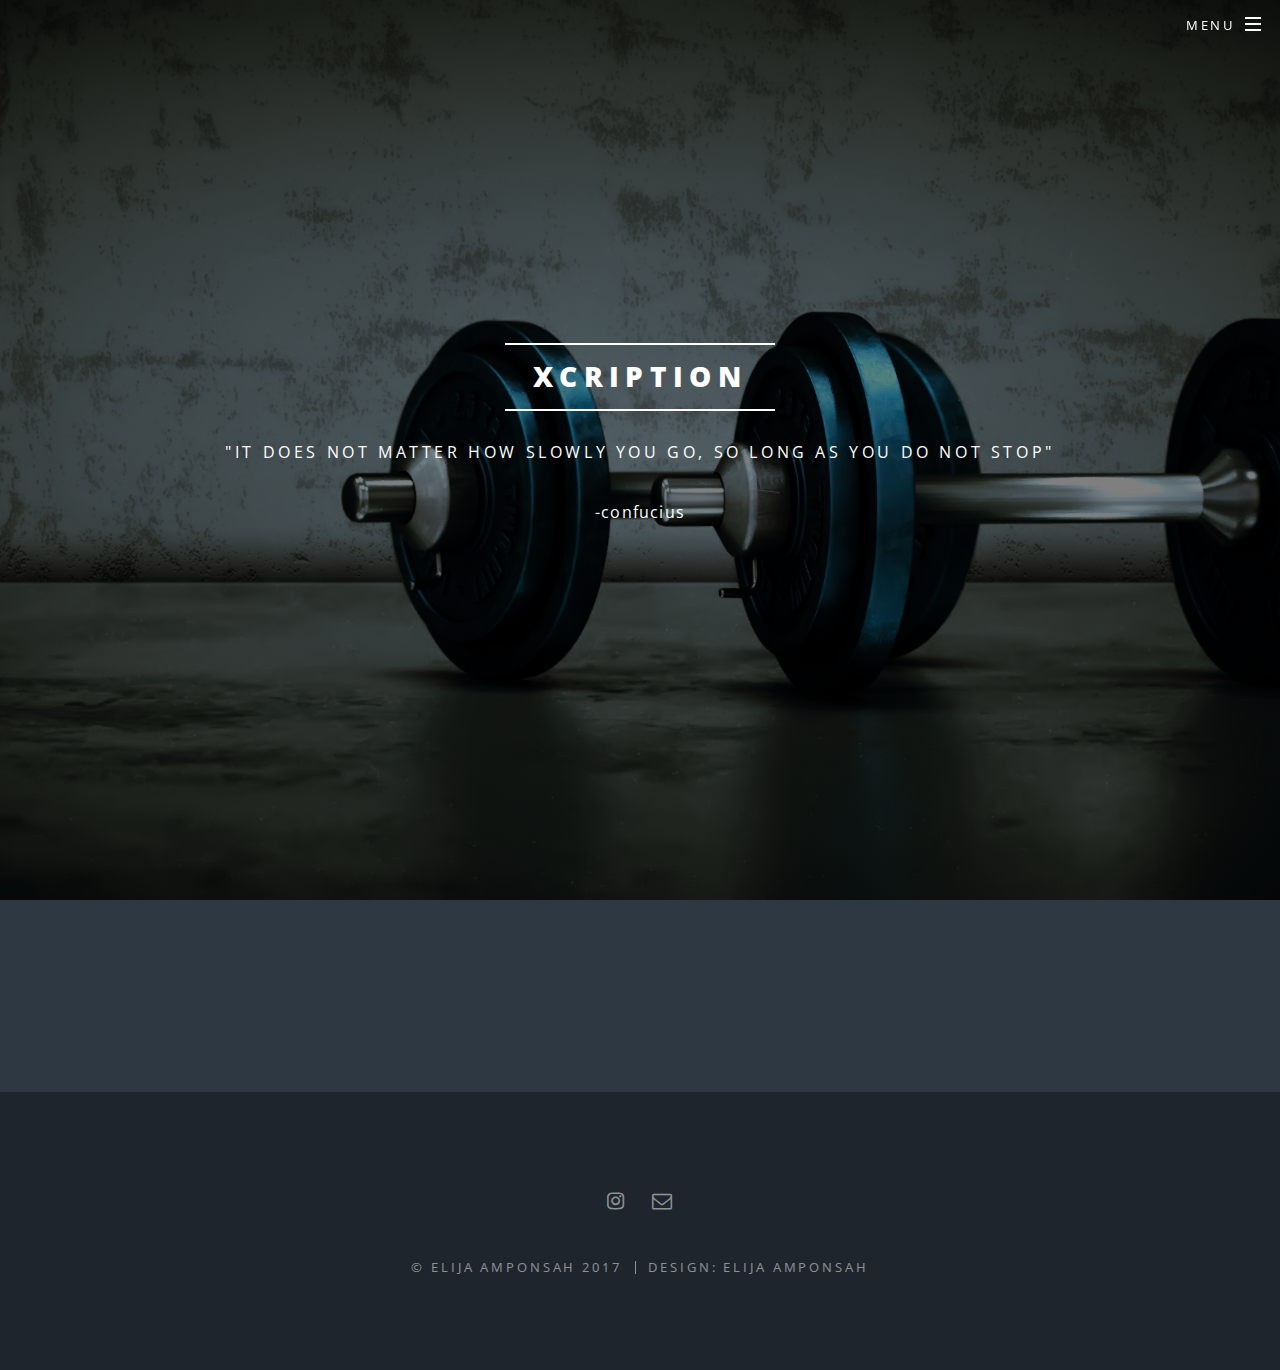
<file: index.html>
<!DOCTYPE HTML>
<html>
	<head>
		<title>Professional - Personal Traners - Health - Nutrition | FITNESS</title>
		<meta charset="utf-8" />
		<meta name="viewport" content="width=device-width, initial-scale=1" />
		<meta name="google-site-verification" content="oXMlSQrmLPJ056Mr10Pn664ck0-snmWC82rJuLyJ4qM" />
		<meta name="description" content="Professional Personal traners whom will make the trip to your home and fitness centers to fulfill your fitness needs. We are base at Princeton, New Jersey, Lawrenceville, Montgomery, West Windsor,
				Hamilton, New Brunswick,  South Brunswick, North Brunswick Trenton, and Ewing.</p>">
		<link rel="stylesheet" href="assets/css/main.css" />
		<link rel="icon" href="favicon.png" type="image/x-icon"/>
	</head>
	<body class="landing">

		<!-- Page Wrapper -->
			<div id="page-wrapper">

				<!-- Header -->
					<header id="header" class="alt">
						<h1><a href="index.html">Xcription</a></h1>
						<nav id="nav">
							<ul>
								<li class="special">
									<a href="#menu" class="menuToggle"><span>Menu</span></a>
									<div id="menu">
										<ul>
											<li><a href="index.html">Home</a></li>
											<li><a href="fitness.html">Fitness</a></li>
											</li>
											<li><a href="elements.html">BIO</a></li>
											<li><a href="reviews.html">Reviews</a></li>
											<li><a href="accessories.html">Accessories</a></li>
											<!--<li><a href="#">Log In</a></li>-->
										</ul>
									</div>
								</li>
							</ul>
						</nav>
					</header>

				<!-- Banner -->
					<section id="banner">
						<div class="inner">
							<h2>Xcription</h2>
							<p>"IT DOES NOT MATTER HOW SLOWLY YOU GO, SO LONG AS YOU DO NOT STOP"</p>
							<ul class="actions">
								<li>-confucius</a></li>
							</ul>
						</div>
						<!--<a href="#one" class="more scrolly">Learn More</a>-->
					</section>

				<!-- Two-->
					<section id="two" class="wrapper alt style2">
						<section class="spotlight">
						</section>
					</section>


				<!-- CTA -->
					<section id="cta" class="wrapper style4">
						<div class="inner">
							<header>
								<!--<h2>Arcue ut vel commodo</h2>
								<p>Aliquam ut ex ut augue consectetur interdum endrerit imperdiet amet eleifend fringilla.</p>-->
							</header>
							<ul class="actions vertical">
								<!--<li><a href="#" class="button fit special" style="text-align: center;">Activate</a></li>-->
								<!--<li><a href="#" class="button fit">Learn More</a></li>
							</ul>
						</div>-->
					</section>

				<!-- Footer -->
					<footer id="footer">
						<ul class="icons">
							<!--li><a href="#" class="icon fa-twitter"><span class="label">Twitter</span></a></li-->
							<!--li><a href="#" class="icon fa-facebook"><span class="label">Facebook</span></a></li-->
							<li><a href="https://www.instagram.com/xcription1/" class="icon fa-instagram"><span class="label">Instagram</span></a></li>
							<!--<li><a href="#" class="icon fa-dribbble"><span class="label">Dribbble</span></a></li>-->
							<li><a href="#" class="icon fa-envelope-o"><span class="label">Email</span></a></li>
						</ul>
						<ul class="copyright">
							<li>&copy; Elija Amponsah 2017</li><li>Design: Elija Amponsah</li>
						</ul>
					</footer>

			</div>

		<!-- Scripts -->
			<script src="assets/js/jquery.min.js"></script>
			<script src="assets/js/jquery.scrollex.min.js"></script>
			<script src="assets/js/jquery.scrolly.min.js"></script>
			<script src="assets/js/skel.min.js"></script>
			<script src="assets/js/util.js"></script>
			<!--[if lte IE 8]><script src="assets/js/ie/respond.min.js"></script><![endif]-->
			<script src="assets/js/main.js"></script>

	</body>
</html>
</file>
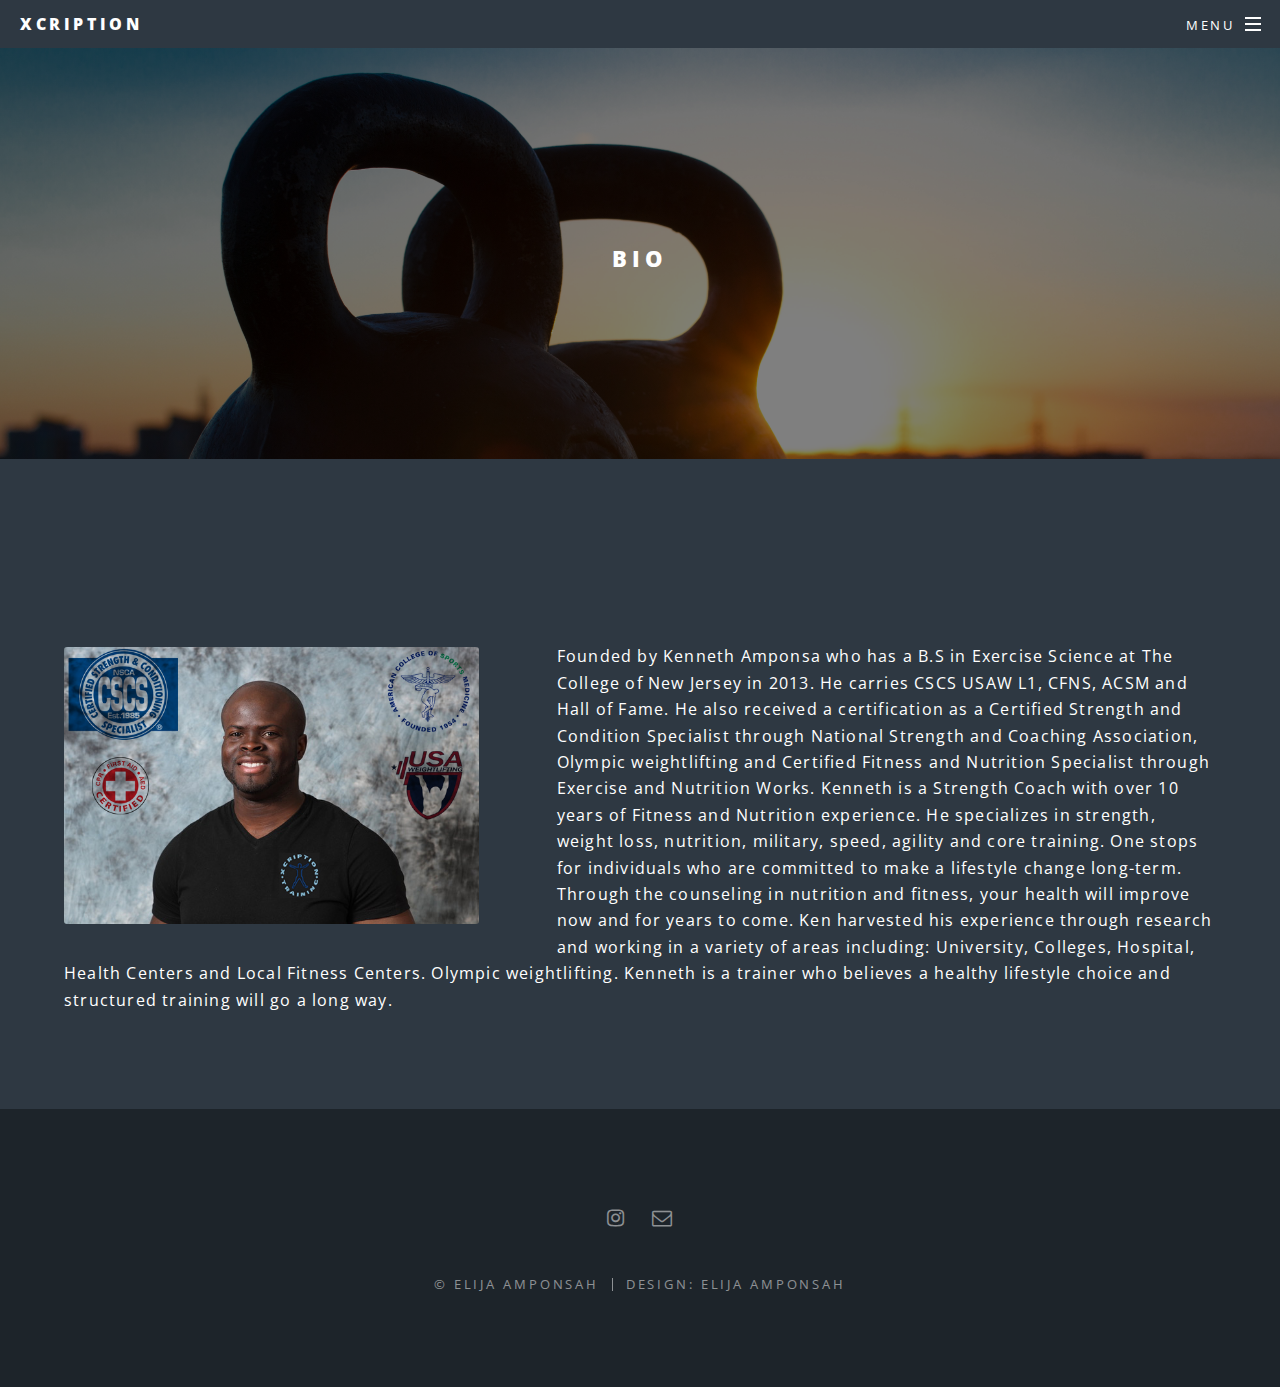
<file: elements.html>
<!DOCTYPE HTML>
<html>
	<head>
		<title>Professional  - Personal Traners - Health - Nutrition | FITNESS</title>
		<meta charset="utf-8" />
		<meta name="viewport" content="width=device-width, initial-scale=1" />
		<meta name="google-site-verification" content="oXMlSQrmLPJ056Mr10Pn664ck0-snmWC82rJuLyJ4qM" />
		<meta name="description" content="Professional Personal traners whom will make the trip to your home and fitness centers to fulfill your fitness needs. We are base at Princeton, New Jersey, Lawrenceville, Montgomery, West Windsor,
				Hamilton, New Brunswick,  South Brunswick, North Brunswick Trenton, and Ewing.</p>">
		<!--[if lte IE 8]><script src="assets/js/ie/html5shiv.js"></script><![endif]-->
		<link rel="stylesheet" href="assets/css/main.css" />
		<link rel="icon" href="favicon.png" type="image/x-icon"/>
		<!--[if lte IE 8]><link rel="stylesheet" href="assets/css/ie8.css" /><![endif]-->
		<!--[if lte IE 9]><link rel="stylesheet" href="assets/css/ie9.css" /><![endif]-->
		<style>
			 .inner{color: #ffffff;}
		</style>
	</head>
	<body>

		<!-- Page Wrapper -->
			<div id="page-wrapper">

				<!-- Header -->
					<header id="header">
						<h1><a href="index.html">XCRIPTION</a></h1>
						<nav id="nav">
							<ul>
								<li class="special">
									<a href="#menu" class="menuToggle"><span>Menu</span></a>
									<div id="menu">
										<ul>
											<li><a href="index.html">Home</a></li>
											<li><a href="fitness.html">Fitness</a></li>
											<li><a href="elements.html">BIO</a></li>
											<li><a href="reviews.html">Reviews</a></li>
											<li><a href="accessories.html">Accessories</a></li>
											<!--<li><a href="#">Sign Up</a></li>
											<li><a href="#">Log In</a></li>-->
										</ul>
									</div>
								</li>
							</ul>
						</nav>
					</header>

				<!-- Main -->
					<article id="mains">
						<header>
							<h2>BIO</h2>
							<!--<p>Aliquam ut ex ut interdum donec amet imperdiet eleifend</p>-->
						</header>
						<section class="wrapper style5">
							<div class="inner">


									<h4>Image</h4>
									<!--<h5>Fit</h5>-->
									<div class="box alt">
										<!--<div class="row uniform 50%">
											<div class="12u"><span class="image fit"><img src="images/banner.jpg" alt="" /></span></div>
											<div class="4u"><span class="image fit"><img src="images/pic01.jpg" alt="" /></span></div>
											<div class="4u"><span class="image fit"><img src="images/pic02.jpg" alt="" /></span></div>
											<div class="4u"><span class="image fit"><img src="images/pic03.jpg" alt="" /></span></div>
											<div class="4u"><span class="image fit"><img src="images/pic03.jpg" alt="" /></span></div>
											<div class="4u"><span class="image fit"><img src="images/pic02.jpg" alt="" /></span></div>
											<div class="4u"><span class="image fit"><img src="images/pic01.jpg" alt="" /></span></div>
											<div class="4u"><span class="image fit"><img src="images/pic02.jpg" alt="" /></span></div>
											<div class="4u"><span class="image fit"><img src="images/pic01.jpg" alt="" /></span></div>
											<div class="4u"><span class="image fit"><img src="images/pic03.jpg" alt="" /></span></div>
										</div>-->
									</div>
									<h5>Left &amp; Right</h5>
									<p><span class="image left"><img src="images/pic 00.jpg" alt=""/></span>Founded by Kenneth Amponsa who has a B.S in Exercise Science at The College of New Jersey in 2013. He carries CSCS USAW L1, CFNS, ACSM and Hall of Fame. He also received a certification as a Certified Strength and Condition Specialist through National Strength and Coaching Association, Olympic weightlifting and Certified Fitness and Nutrition Specialist through Exercise and Nutrition Works. Kenneth is a Strength Coach with over 10 years of Fitness and Nutrition experience. He specializes in strength, weight loss, nutrition, military, speed, agility and core training. One stops for individuals who are committed to make a lifestyle change long-term. Through the counseling in nutrition and fitness, your health will improve now and for years to come. Ken harvested his experience through research and working in a variety of areas including: University, Colleges, Hospital, Health Centers and Local Fitness Centers. Olympic weightlifting. Kenneth is a trainer who believes a healthy lifestyle choice and structured training will go a long way.</p>
								</section>

							</div>
						</section>
					</article>

				<!-- Footer -->
					<footer id="footer">
						<ul class="icons">
							<!--<li><a href="#" class="icon fa-twitter"><span class="label">Twitter</span></a></li>
							<!--<li><a href="#" class="icon fa-facebook"><span class="label">Facebook</span></a></li>-->
							<li><a href="https://www.instagram.com/xcription1/" class="icon fa-instagram"><span class="label">Instagram</span></a></li>
							<!--<li><a href="#" class="icon fa-dribbble"><span class="label">Dribbble</span></a></li>-->
							<li><a href="#" class="icon fa-envelope-o"><span class="label">Xcription1@gmail</span></a></li>
						</ul>
						<ul class="copyright">
							<li>&copy; Elija Amponsah</li><li>Design: Elija Amponsah</li>
						</ul>
					</footer>

			</div>

		<!-- Scripts -->
			<script src="assets/js/jquery.min.js"></script>
			<script src="assets/js/jquery.scrollex.min.js"></script>
			<script src="assets/js/jquery.scrolly.min.js"></script>
			<script src="assets/js/skel.min.js"></script>
			<script src="assets/js/util.js"></script>
			<!--[if lte IE 8]><script src="assets/js/ie/respond.min.js"></script><![endif]-->
			<script src="assets/js/main.js"></script>

	</body>
</html>
</file>
<file: assets/css/ie8.css>
/*
	Spectral by HTML5 UP
	html5up.net | @ajlkn
	Free for personal and commercial use under the CCA 3.0 license (html5up.net/license)
*/

/* Icon */

	.icon.major {
		border: none;
	}

		.icon.major:before {
			font-size: 3em;
		}

/* Form */

	label {
		color: #2E3842;
	}

	input[type="text"],
	input[type="password"],
	input[type="email"],
	select,
	textarea {
		border: solid 1px #dfdfdf;
	}

/* Button */

	input[type="submit"],
	input[type="reset"],
	input[type="button"],
	button,
	.button {
		border: solid 2px #dfdfdf;
	}

		input[type="submit"].special,
		input[type="reset"].special,
		input[type="button"].special,
		button.special,
		.button.special {
			border: 0 !important;
		}

/* Page Wrapper + Menu */

	#menu {
		display: none;
	}

	body.is-menu-visible #menu {
		display: block;
	}

/* Header */

	#header nav > ul > li > a.menuToggle:after {
		display: none;
	}

/* Banner + Wrapper (style4) */

	#banner,
	.wrapper.style4 {
		-ms-behavior: url("assets/js/ie/backgroundsize.min.htc");
	}

		#banner:before,
		.wrapper.style4:before {
			display: none;
		}

/* Banner */

	#banner .more {
		height: 4em;
	}

		#banner .more:after {
			display: none;
		}

/* Main */

	#main > header {
		-ms-behavior: url("assets/js/ie/backgroundsize.min.htc");
	}

		#main > header:before {
			display: none;
		}
</file>
<file: assets/css/ie9.css>
/*
	Spectral by HTML5 UP
	html5up.net | @ajlkn
	Free for personal and commercial use under the CCA 3.0 license (html5up.net/license)
*/

/* Spotlight */

	.spotlight {
		display: block;
	}

		.spotlight .image {
			display: inline-block;
			vertical-align: top;
		}

		.spotlight .content {
			padding: 4em 4em 2em 4em ;
			display: inline-block;
		}

		.spotlight:after {
			clear: both;
			content: '';
			display: block;
		}

/* Features */

	.features {
		display: block;
	}

		.features li {
			float: left;
		}

		.features:after {
			content: '';
			display: block;
			clear: both;
		}

/* Banner + Wrapper (style4) */

	#banner,
	.wrapper.style4 {
		background-image: url("../../images/banner.jpg");
		background-position: center center;
		background-repeat: no-repeat;
		background-size: cover;
		position: relative;
	}

		#banner:before,
		.wrapper.style4:before {
			background: #000000;
			content: '';
			height: 100%;
			left: 0;
			opacity: 0.5;
			position: absolute;
			top: 0;
			width: 100%;
		}

		#banner .inner,
		.wrapper.style4 .inner {
			position: relative;
			z-index: 1;
		}

/* Banner */

	#banner {
		padding: 14em 0 12em 0 ;
		height: auto;
	}

		#banner:after {
			display: none;
		}

/* CTA */

	#cta .inner header {
		float: left;
	}

	#cta .inner .actions {
		float: left;
	}

	#cta .inner:after {
		clear: both;
		content: '';
		display: block;
	}

/* Main */

	#main > header {
		background-image: url("../../images/banner.jpg");
		background-position: center center;
		background-repeat: no-repeat;
		background-size: cover;
		position: relative;
	}

		#main > header:before {
			background: #000000;
			content: '';
			height: 100%;
			left: 0;
			opacity: 0.5;
			position: absolute;
			top: 0;
			width: 100%;
		}

		#main > header > * {
			position: relative;
			z-index: 1;
		}
</file>
<file: assets/css/main.css>
@import url(font-awesome.min.css);
@import url("https://fonts.googleapis.com/css?family=Open+Sans:400,400italic,600,600italic,800,800italic");

/* Reset */

	html, body, div, span, applet, object, iframe, h1, h2, h3, h4, h5, h6, p, blockquote, pre, a, abbr, acronym, address, big, cite, code, del, dfn, em, img, ins, kbd, q, s, samp, small, strike, strong, sub, sup, tt, var, b, u, i, center, dl, dt, dd, ol, ul, li, fieldset, form, label, legend, table, caption, tbody, tfoot, thead, tr, th, td, article, aside, canvas, details, embed, figure, figcaption, footer, header, hgroup, menu, nav, output, ruby, section, summary, time, mark, audio, video {
		margin: 0;
		padding: 0;
		border: 0;
		font-size: 100%;
		font: inherit;
		vertical-align: baseline;
	}

	h3 {
		color: #ffffff
	}

	article, aside, details, figcaption, figure, footer, header, hgroup, menu, nav, section {
		display: block;
	}

	body {
		line-height: 1;
	}

	ol, ul {
		list-style: none;
	}

	blockquote, q {
		quotes: none;
	}

	blockquote:before, blockquote:after, q:before, q:after {
		content: '';
		content: none;
	}

	table {
		border-collapse: collapse;
		border-spacing: 0;
	}

	body {
		-webkit-text-size-adjust: none;
	}

/* Box Model */

	*, *:before, *:after {
		-moz-box-sizing: border-box;
		-webkit-box-sizing: border-box;
		box-sizing: border-box;
	}

/* Grid */

	.row {
		border-bottom: solid 1px transparent;
		-moz-box-sizing: border-box;
		-webkit-box-sizing: border-box;
		box-sizing: border-box;
	}

	.row > * {
		float: left;
		-moz-box-sizing: border-box;
		-webkit-box-sizing: border-box;
		box-sizing: border-box;
	}

	.row:after, .row:before {
		content: '';
		display: block;
		clear: both;
		height: 0;
	}

	.row.uniform > * > :first-child {
		margin-top: 0;
	}

	.row.uniform > * > :last-child {
		margin-bottom: 0;
	}

	.row.\30 \25 > * {
		padding: 0 0 0 0em;
	}

	.row.\30 \25 {
		margin: 0 0 -1px 0em;
	}

	.row.uniform.\30 \25 > * {
		padding: 0em 0 0 0em;
	}

	.row.uniform.\30 \25 {
		margin: 0em 0 -1px 0em;
	}

	.row > * {
		padding: 0 0 0 1.5em;
	}

	.row {
		margin: 0 0 -1px -1.5em;
	}

	.row.uniform > * {
		padding: 1.5em 0 0 1.5em;
	}

	.row.uniform {
		margin: -1.5em 0 -1px -1.5em;
	}

	.row.\32 00\25 > * {
		padding: 0 0 0 3em;
	}

	.row.\32 00\25 {
		margin: 0 0 -1px -3em;
	}

	.row.uniform.\32 00\25 > * {
		padding: 3em 0 0 3em;
	}

	.row.uniform.\32 00\25 {
		margin: -3em 0 -1px -3em;
	}

	.row.\31 50\25 > * {
		padding: 0 0 0 2.25em;
	}

	.row.\31 50\25 {
		margin: 0 0 -1px -2.25em;
	}

	.row.uniform.\31 50\25 > * {
		padding: 2.25em 0 0 2.25em;
	}

	.row.uniform.\31 50\25 {
		margin: -2.25em 0 -1px -2.25em;
	}

	.row.\35 0\25 > * {
		padding: 0 0 0 0.75em;
	}

	.row.\35 0\25 {
		margin: 0 0 -1px -0.75em;
	}

	.row.uniform.\35 0\25 > * {
		padding: 0.75em 0 0 0.75em;
	}

	.row.uniform.\35 0\25 {
		margin: -0.75em 0 -1px -0.75em;
	}

	.row.\32 5\25 > * {
		padding: 0 0 0 0.375em;
	}

	.row.\32 5\25 {
		margin: 0 0 -1px -0.375em;
	}

	.row.uniform.\32 5\25 > * {
		padding: 0.375em 0 0 0.375em;
	}

	.row.uniform.\32 5\25 {
		margin: -0.375em 0 -1px -0.375em;
	}

	.\31 2u, .\31 2u\24 {
		width: 100%;
		clear: none;
		margin-left: 0;
	}

	.\31 1u, .\31 1u\24 {
		width: 91.6666666667%;
		clear: none;
		margin-left: 0;
	}

	.\31 0u, .\31 0u\24 {
		width: 83.3333333333%;
		clear: none;
		margin-left: 0;
	}

	.\39 u, .\39 u\24 {
		width: 75%;
		clear: none;
		margin-left: 0;
	}

	.\38 u, .\38 u\24 {
		width: 66.6666666667%;
		clear: none;
		margin-left: 0;
	}

	.\37 u, .\37 u\24 {
		width: 58.3333333333%;
		clear: none;
		margin-left: 0;
	}

	.\36 u, .\36 u\24 {
		width: 50%;
		clear: none;
		margin-left: 0;
	}

	.\35 u, .\35 u\24 {
		width: 41.6666666667%;
		clear: none;
		margin-left: 0;
	}

	.\34 u, .\34 u\24 {
		width: 33.3333333333%;
		clear: none;
		margin-left: 0;
	}

	.\33 u, .\33 u\24 {
		width: 25%;
		clear: none;
		margin-left: 0;
	}

	.\32 u, .\32 u\24 {
		width: 16.6666666667%;
		clear: none;
		margin-left: 0;
	}

	.\31 u, .\31 u\24 {
		width: 8.3333333333%;
		clear: none;
		margin-left: 0;
	}

	.\31 2u\24 + *,
	.\31 1u\24 + *,
	.\31 0u\24 + *,
	.\39 u\24 + *,
	.\38 u\24 + *,
	.\37 u\24 + *,
	.\36 u\24 + *,
	.\35 u\24 + *,
	.\34 u\24 + *,
	.\33 u\24 + *,
	.\32 u\24 + *,
	.\31 u\24 + * {
		clear: left;
	}

	.\-11u {
		margin-left: 91.66667%;
	}

	.\-10u {
		margin-left: 83.33333%;
	}

	.\-9u {
		margin-left: 75%;
	}

	.\-8u {
		margin-left: 66.66667%;
	}

	.\-7u {
		margin-left: 58.33333%;
	}

	.\-6u {
		margin-left: 50%;
	}

	.\-5u {
		margin-left: 41.66667%;
	}

	.\-4u {
		margin-left: 33.33333%;
	}

	.\-3u {
		margin-left: 25%;
	}

	.\-2u {
		margin-left: 16.66667%;
	}

	.\-1u {
		margin-left: 8.33333%;
	}

	@media screen and (max-width: 1680px) {

		.row > * {
			padding: 0 0 0 1.5em;
		}

		.row {
			margin: 0 0 -1px -1.5em;
		}

		.row.uniform > * {
			padding: 1.5em 0 0 1.5em;
		}

		.row.uniform {
			margin: -1.5em 0 -1px -1.5em;
		}

		.row.\32 00\25 > * {
			padding: 0 0 0 3em;
		}

		.row.\32 00\25 {
			margin: 0 0 -1px -3em;
		}

		.row.uniform.\32 00\25 > * {
			padding: 3em 0 0 3em;
		}

		.row.uniform.\32 00\25 {
			margin: -3em 0 -1px -3em;
		}

		.row.\31 50\25 > * {
			padding: 0 0 0 2.25em;
		}

		.row.\31 50\25 {
			margin: 0 0 -1px -2.25em;
		}

		.row.uniform.\31 50\25 > * {
			padding: 2.25em 0 0 2.25em;
		}

		.row.uniform.\31 50\25 {
			margin: -2.25em 0 -1px -2.25em;
		}

		.row.\35 0\25 > * {
			padding: 0 0 0 0.75em;
		}

		.row.\35 0\25 {
			margin: 0 0 -1px -0.75em;
		}

		.row.uniform.\35 0\25 > * {
			padding: 0.75em 0 0 0.75em;
		}

		.row.uniform.\35 0\25 {
			margin: -0.75em 0 -1px -0.75em;
		}

		.row.\32 5\25 > * {
			padding: 0 0 0 0.375em;
		}

		.row.\32 5\25 {
			margin: 0 0 -1px -0.375em;
		}

		.row.uniform.\32 5\25 > * {
			padding: 0.375em 0 0 0.375em;
		}

		.row.uniform.\32 5\25 {
			margin: -0.375em 0 -1px -0.375em;
		}

		.\31 2u\28xlarge\29, .\31 2u\24\28xlarge\29 {
			width: 100%;
			clear: none;
			margin-left: 0;
		}

		.\31 1u\28xlarge\29, .\31 1u\24\28xlarge\29 {
			width: 91.6666666667%;
			clear: none;
			margin-left: 0;
		}

		.\31 0u\28xlarge\29, .\31 0u\24\28xlarge\29 {
			width: 83.3333333333%;
			clear: none;
			margin-left: 0;
		}

		.\39 u\28xlarge\29, .\39 u\24\28xlarge\29 {
			width: 75%;
			clear: none;
			margin-left: 0;
		}

		.\38 u\28xlarge\29, .\38 u\24\28xlarge\29 {
			width: 66.6666666667%;
			clear: none;
			margin-left: 0;
		}

		.\37 u\28xlarge\29, .\37 u\24\28xlarge\29 {
			width: 58.3333333333%;
			clear: none;
			margin-left: 0;
		}

		.\36 u\28xlarge\29, .\36 u\24\28xlarge\29 {
			width: 50%;
			clear: none;
			margin-left: 0;
		}

		.\35 u\28xlarge\29, .\35 u\24\28xlarge\29 {
			width: 41.6666666667%;
			clear: none;
			margin-left: 0;
		}

		.\34 u\28xlarge\29, .\34 u\24\28xlarge\29 {
			width: 33.3333333333%;
			clear: none;
			margin-left: 0;
		}

		.\33 u\28xlarge\29, .\33 u\24\28xlarge\29 {
			width: 25%;
			clear: none;
			margin-left: 0;
		}

		.\32 u\28xlarge\29, .\32 u\24\28xlarge\29 {
			width: 16.6666666667%;
			clear: none;
			margin-left: 0;
		}

		.\31 u\28xlarge\29, .\31 u\24\28xlarge\29 {
			width: 8.3333333333%;
			clear: none;
			margin-left: 0;
		}

		.\31 2u\24\28xlarge\29 + *,
		.\31 1u\24\28xlarge\29 + *,
		.\31 0u\24\28xlarge\29 + *,
		.\39 u\24\28xlarge\29 + *,
		.\38 u\24\28xlarge\29 + *,
		.\37 u\24\28xlarge\29 + *,
		.\36 u\24\28xlarge\29 + *,
		.\35 u\24\28xlarge\29 + *,
		.\34 u\24\28xlarge\29 + *,
		.\33 u\24\28xlarge\29 + *,
		.\32 u\24\28xlarge\29 + *,
		.\31 u\24\28xlarge\29 + * {
			clear: left;
		}

		.\-11u\28xlarge\29 {
			margin-left: 91.66667%;
		}

		.\-10u\28xlarge\29 {
			margin-left: 83.33333%;
		}

		.\-9u\28xlarge\29 {
			margin-left: 75%;
		}

		.\-8u\28xlarge\29 {
			margin-left: 66.66667%;
		}

		.\-7u\28xlarge\29 {
			margin-left: 58.33333%;
		}

		.\-6u\28xlarge\29 {
			margin-left: 50%;
		}

		.\-5u\28xlarge\29 {
			margin-left: 41.66667%;
		}

		.\-4u\28xlarge\29 {
			margin-left: 33.33333%;
		}

		.\-3u\28xlarge\29 {
			margin-left: 25%;
		}

		.\-2u\28xlarge\29 {
			margin-left: 16.66667%;
		}

		.\-1u\28xlarge\29 {
			margin-left: 8.33333%;
		}

	}

	@media screen and (max-width: 1280px) {

		.row > * {
			padding: 0 0 0 1.5em;
		}

		.row {
			margin: 0 0 -1px -1.5em;
		}

		.row.uniform > * {
			padding: 1.5em 0 0 1.5em;
		}

		.row.uniform {
			margin: -1.5em 0 -1px -1.5em;
		}

		.row.\32 00\25 > * {
			padding: 0 0 0 3em;
		}

		.row.\32 00\25 {
			margin: 0 0 -1px -3em;
		}

		.row.uniform.\32 00\25 > * {
			padding: 3em 0 0 3em;
		}

		.row.uniform.\32 00\25 {
			margin: -3em 0 -1px -3em;
		}

		.row.\31 50\25 > * {
			padding: 0 0 0 2.25em;
		}

		.row.\31 50\25 {
			margin: 0 0 -1px -2.25em;
		}

		.row.uniform.\31 50\25 > * {
			padding: 2.25em 0 0 2.25em;
		}

		.row.uniform.\31 50\25 {
			margin: -2.25em 0 -1px -2.25em;
		}

		.row.\35 0\25 > * {
			padding: 0 0 0 0.75em;
		}

		.row.\35 0\25 {
			margin: 0 0 -1px -0.75em;
		}

		.row.uniform.\35 0\25 > * {
			padding: 0.75em 0 0 0.75em;
		}

		.row.uniform.\35 0\25 {
			margin: -0.75em 0 -1px -0.75em;
		}

		.row.\32 5\25 > * {
			padding: 0 0 0 0.375em;
		}

		.row.\32 5\25 {
			margin: 0 0 -1px -0.375em;
		}

		.row.uniform.\32 5\25 > * {
			padding: 0.375em 0 0 0.375em;
		}

		.row.uniform.\32 5\25 {
			margin: -0.375em 0 -1px -0.375em;
		}

		.\31 2u\28large\29, .\31 2u\24\28large\29 {
			width: 100%;
			clear: none;
			margin-left: 0;
		}

		.\31 1u\28large\29, .\31 1u\24\28large\29 {
			width: 91.6666666667%;
			clear: none;
			margin-left: 0;
		}

		.\31 0u\28large\29, .\31 0u\24\28large\29 {
			width: 83.3333333333%;
			clear: none;
			margin-left: 0;
		}

		.\39 u\28large\29, .\39 u\24\28large\29 {
			width: 75%;
			clear: none;
			margin-left: 0;
		}

		.\38 u\28large\29, .\38 u\24\28large\29 {
			width: 66.6666666667%;
			clear: none;
			margin-left: 0;
		}

		.\37 u\28large\29, .\37 u\24\28large\29 {
			width: 58.3333333333%;
			clear: none;
			margin-left: 0;
		}

		.\36 u\28large\29, .\36 u\24\28large\29 {
			width: 50%;
			clear: none;
			margin-left: 0;
		}

		.\35 u\28large\29, .\35 u\24\28large\29 {
			width: 41.6666666667%;
			clear: none;
			margin-left: 0;
		}

		.\34 u\28large\29, .\34 u\24\28large\29 {
			width: 33.3333333333%;
			clear: none;
			margin-left: 0;
		}

		.\33 u\28large\29, .\33 u\24\28large\29 {
			width: 25%;
			clear: none;
			margin-left: 0;
		}

		.\32 u\28large\29, .\32 u\24\28large\29 {
			width: 16.6666666667%;
			clear: none;
			margin-left: 0;
		}

		.\31 u\28large\29, .\31 u\24\28large\29 {
			width: 8.3333333333%;
			clear: none;
			margin-left: 0;
		}

		.\31 2u\24\28large\29 + *,
		.\31 1u\24\28large\29 + *,
		.\31 0u\24\28large\29 + *,
		.\39 u\24\28large\29 + *,
		.\38 u\24\28large\29 + *,
		.\37 u\24\28large\29 + *,
		.\36 u\24\28large\29 + *,
		.\35 u\24\28large\29 + *,
		.\34 u\24\28large\29 + *,
		.\33 u\24\28large\29 + *,
		.\32 u\24\28large\29 + *,
		.\31 u\24\28large\29 + * {
			clear: left;
		}

		.\-11u\28large\29 {
			margin-left: 91.66667%;
		}

		.\-10u\28large\29 {
			margin-left: 83.33333%;
		}

		.\-9u\28large\29 {
			margin-left: 75%;
		}

		.\-8u\28large\29 {
			margin-left: 66.66667%;
		}

		.\-7u\28large\29 {
			margin-left: 58.33333%;
		}

		.\-6u\28large\29 {
			margin-left: 50%;
		}

		.\-5u\28large\29 {
			margin-left: 41.66667%;
		}

		.\-4u\28large\29 {
			margin-left: 33.33333%;
		}

		.\-3u\28large\29 {
			margin-left: 25%;
		}

		.\-2u\28large\29 {
			margin-left: 16.66667%;
		}

		.\-1u\28large\29 {
			margin-left: 8.33333%;
		}

	}

	@media screen and (max-width: 980px) {

		.row > * {
			padding: 0 0 0 1.5em;
		}

		.row {
			margin: 0 0 -1px -1.5em;
		}

		.row.uniform > * {
			padding: 1.5em 0 0 1.5em;
		}

		.row.uniform {
			margin: -1.5em 0 -1px -1.5em;
		}

		.row.\32 00\25 > * {
			padding: 0 0 0 3em;
		}

		.row.\32 00\25 {
			margin: 0 0 -1px -3em;
		}

		.row.uniform.\32 00\25 > * {
			padding: 3em 0 0 3em;
		}

		.row.uniform.\32 00\25 {
			margin: -3em 0 -1px -3em;
		}

		.row.\31 50\25 > * {
			padding: 0 0 0 2.25em;
		}

		.row.\31 50\25 {
			margin: 0 0 -1px -2.25em;
		}

		.row.uniform.\31 50\25 > * {
			padding: 2.25em 0 0 2.25em;
		}

		.row.uniform.\31 50\25 {
			margin: -2.25em 0 -1px -2.25em;
		}

		.row.\35 0\25 > * {
			padding: 0 0 0 0.75em;
		}

		.row.\35 0\25 {
			margin: 0 0 -1px -0.75em;
		}

		.row.uniform.\35 0\25 > * {
			padding: 0.75em 0 0 0.75em;
		}

		.row.uniform.\35 0\25 {
			margin: -0.75em 0 -1px -0.75em;
		}

		.row.\32 5\25 > * {
			padding: 0 0 0 0.375em;
		}

		.row.\32 5\25 {
			margin: 0 0 -1px -0.375em;
		}

		.row.uniform.\32 5\25 > * {
			padding: 0.375em 0 0 0.375em;
		}

		.row.uniform.\32 5\25 {
			margin: -0.375em 0 -1px -0.375em;
		}

		.\31 2u\28medium\29, .\31 2u\24\28medium\29 {
			width: 100%;
			clear: none;
			margin-left: 0;
		}

		.\31 1u\28medium\29, .\31 1u\24\28medium\29 {
			width: 91.6666666667%;
			clear: none;
			margin-left: 0;
		}

		.\31 0u\28medium\29, .\31 0u\24\28medium\29 {
			width: 83.3333333333%;
			clear: none;
			margin-left: 0;
		}

		.\39 u\28medium\29, .\39 u\24\28medium\29 {
			width: 75%;
			clear: none;
			margin-left: 0;
		}

		.\38 u\28medium\29, .\38 u\24\28medium\29 {
			width: 66.6666666667%;
			clear: none;
			margin-left: 0;
		}

		.\37 u\28medium\29, .\37 u\24\28medium\29 {
			width: 58.3333333333%;
			clear: none;
			margin-left: 0;
		}

		.\36 u\28medium\29, .\36 u\24\28medium\29 {
			width: 50%;
			clear: none;
			margin-left: 0;
		}

		.\35 u\28medium\29, .\35 u\24\28medium\29 {
			width: 41.6666666667%;
			clear: none;
			margin-left: 0;
		}

		.\34 u\28medium\29, .\34 u\24\28medium\29 {
			width: 33.3333333333%;
			clear: none;
			margin-left: 0;
		}

		.\33 u\28medium\29, .\33 u\24\28medium\29 {
			width: 25%;
			clear: none;
			margin-left: 0;
		}

		.\32 u\28medium\29, .\32 u\24\28medium\29 {
			width: 16.6666666667%;
			clear: none;
			margin-left: 0;
		}

		.\31 u\28medium\29, .\31 u\24\28medium\29 {
			width: 8.3333333333%;
			clear: none;
			margin-left: 0;
		}

		.\31 2u\24\28medium\29 + *,
		.\31 1u\24\28medium\29 + *,
		.\31 0u\24\28medium\29 + *,
		.\39 u\24\28medium\29 + *,
		.\38 u\24\28medium\29 + *,
		.\37 u\24\28medium\29 + *,
		.\36 u\24\28medium\29 + *,
		.\35 u\24\28medium\29 + *,
		.\34 u\24\28medium\29 + *,
		.\33 u\24\28medium\29 + *,
		.\32 u\24\28medium\29 + *,
		.\31 u\24\28medium\29 + * {
			clear: left;
		}

		.\-11u\28medium\29 {
			margin-left: 91.66667%;
		}

		.\-10u\28medium\29 {
			margin-left: 83.33333%;
		}

		.\-9u\28medium\29 {
			margin-left: 75%;
		}

		.\-8u\28medium\29 {
			margin-left: 66.66667%;
		}

		.\-7u\28medium\29 {
			margin-left: 58.33333%;
		}

		.\-6u\28medium\29 {
			margin-left: 50%;
		}

		.\-5u\28medium\29 {
			margin-left: 41.66667%;
		}

		.\-4u\28medium\29 {
			margin-left: 33.33333%;
		}

		.\-3u\28medium\29 {
			margin-left: 25%;
		}

		.\-2u\28medium\29 {
			margin-left: 16.66667%;
		}

		.\-1u\28medium\29 {
			margin-left: 8.33333%;
		}

	}

	@media screen and (max-width: 736px) {

		.row > * {
			padding: 0 0 0 1.5em;
		}

		.row {
			margin: 0 0 -1px -1.5em;
		}

		.row.uniform > * {
			padding: 1.5em 0 0 1.5em;
		}

		.row.uniform {
			margin: -1.5em 0 -1px -1.5em;
		}

		.row.\32 00\25 > * {
			padding: 0 0 0 3em;
		}

		.row.\32 00\25 {
			margin: 0 0 -1px -3em;
		}

		.row.uniform.\32 00\25 > * {
			padding: 3em 0 0 3em;
		}

		.row.uniform.\32 00\25 {
			margin: -3em 0 -1px -3em;
		}

		.row.\31 50\25 > * {
			padding: 0 0 0 2.25em;
		}

		.row.\31 50\25 {
			margin: 0 0 -1px -2.25em;
		}

		.row.uniform.\31 50\25 > * {
			padding: 2.25em 0 0 2.25em;
		}

		.row.uniform.\31 50\25 {
			margin: -2.25em 0 -1px -2.25em;
		}

		.row.\35 0\25 > * {
			padding: 0 0 0 0.75em;
		}

		.row.\35 0\25 {
			margin: 0 0 -1px -0.75em;
		}

		.row.uniform.\35 0\25 > * {
			padding: 0.75em 0 0 0.75em;
		}

		.row.uniform.\35 0\25 {
			margin: -0.75em 0 -1px -0.75em;
		}

		.row.\32 5\25 > * {
			padding: 0 0 0 0.375em;
		}

		.row.\32 5\25 {
			margin: 0 0 -1px -0.375em;
		}

		.row.uniform.\32 5\25 > * {
			padding: 0.375em 0 0 0.375em;
		}

		.row.uniform.\32 5\25 {
			margin: -0.375em 0 -1px -0.375em;
		}

		.\31 2u\28small\29, .\31 2u\24\28small\29 {
			width: 100%;
			clear: none;
			margin-left: 0;
		}

		.\31 1u\28small\29, .\31 1u\24\28small\29 {
			width: 91.6666666667%;
			clear: none;
			margin-left: 0;
		}

		.\31 0u\28small\29, .\31 0u\24\28small\29 {
			width: 83.3333333333%;
			clear: none;
			margin-left: 0;
		}

		.\39 u\28small\29, .\39 u\24\28small\29 {
			width: 75%;
			clear: none;
			margin-left: 0;
		}

		.\38 u\28small\29, .\38 u\24\28small\29 {
			width: 66.6666666667%;
			clear: none;
			margin-left: 0;
		}

		.\37 u\28small\29, .\37 u\24\28small\29 {
			width: 58.3333333333%;
			clear: none;
			margin-left: 0;
		}

		.\36 u\28small\29, .\36 u\24\28small\29 {
			width: 50%;
			clear: none;
			margin-left: 0;
		}

		.\35 u\28small\29, .\35 u\24\28small\29 {
			width: 41.6666666667%;
			clear: none;
			margin-left: 0;
		}

		.\34 u\28small\29, .\34 u\24\28small\29 {
			width: 33.3333333333%;
			clear: none;
			margin-left: 0;
		}

		.\33 u\28small\29, .\33 u\24\28small\29 {
			width: 25%;
			clear: none;
			margin-left: 0;
		}

		.\32 u\28small\29, .\32 u\24\28small\29 {
			width: 16.6666666667%;
			clear: none;
			margin-left: 0;
		}

		.\31 u\28small\29, .\31 u\24\28small\29 {
			width: 8.3333333333%;
			clear: none;
			margin-left: 0;
		}

		.\31 2u\24\28small\29 + *,
		.\31 1u\24\28small\29 + *,
		.\31 0u\24\28small\29 + *,
		.\39 u\24\28small\29 + *,
		.\38 u\24\28small\29 + *,
		.\37 u\24\28small\29 + *,
		.\36 u\24\28small\29 + *,
		.\35 u\24\28small\29 + *,
		.\34 u\24\28small\29 + *,
		.\33 u\24\28small\29 + *,
		.\32 u\24\28small\29 + *,
		.\31 u\24\28small\29 + * {
			clear: left;
		}

		.\-11u\28small\29 {
			margin-left: 91.66667%;
		}

		.\-10u\28small\29 {
			margin-left: 83.33333%;
		}

		.\-9u\28small\29 {
			margin-left: 75%;
		}

		.\-8u\28small\29 {
			margin-left: 66.66667%;
		}

		.\-7u\28small\29 {
			margin-left: 58.33333%;
		}

		.\-6u\28small\29 {
			margin-left: 50%;
		}

		.\-5u\28small\29 {
			margin-left: 41.66667%;
		}

		.\-4u\28small\29 {
			margin-left: 33.33333%;
		}

		.\-3u\28small\29 {
			margin-left: 25%;
		}

		.\-2u\28small\29 {
			margin-left: 16.66667%;
		}

		.\-1u\28small\29 {
			margin-left: 8.33333%;
		}

	}

	@media screen and (max-width: 480px) {

		.row > * {
			padding: 0 0 0 1.5em;
		}

		.row {
			margin: 0 0 -1px -1.5em;
		}

		.row.uniform > * {
			padding: 1.5em 0 0 1.5em;
		}

		.row.uniform {
			margin: -1.5em 0 -1px -1.5em;
		}

		.row.\32 00\25 > * {
			padding: 0 0 0 3em;
		}

		.row.\32 00\25 {
			margin: 0 0 -1px -3em;
		}

		.row.uniform.\32 00\25 > * {
			padding: 3em 0 0 3em;
		}

		.row.uniform.\32 00\25 {
			margin: -3em 0 -1px -3em;
		}

		.row.\31 50\25 > * {
			padding: 0 0 0 2.25em;
		}

		.row.\31 50\25 {
			margin: 0 0 -1px -2.25em;
		}

		.row.uniform.\31 50\25 > * {
			padding: 2.25em 0 0 2.25em;
		}

		.row.uniform.\31 50\25 {
			margin: -2.25em 0 -1px -2.25em;
		}

		.row.\35 0\25 > * {
			padding: 0 0 0 0.75em;
		}

		.row.\35 0\25 {
			margin: 0 0 -1px -0.75em;
		}

		.row.uniform.\35 0\25 > * {
			padding: 0.75em 0 0 0.75em;
		}

		.row.uniform.\35 0\25 {
			margin: -0.75em 0 -1px -0.75em;
		}

		.row.\32 5\25 > * {
			padding: 0 0 0 0.375em;
		}

		.row.\32 5\25 {
			margin: 0 0 -1px -0.375em;
		}

		.row.uniform.\32 5\25 > * {
			padding: 0.375em 0 0 0.375em;
		}

		.row.uniform.\32 5\25 {
			margin: -0.375em 0 -1px -0.375em;
		}

		.\31 2u\28xsmall\29, .\31 2u\24\28xsmall\29 {
			width: 100%;
			clear: none;
			margin-left: 0;
		}

		.\31 1u\28xsmall\29, .\31 1u\24\28xsmall\29 {
			width: 91.6666666667%;
			clear: none;
			margin-left: 0;
		}

		.\31 0u\28xsmall\29, .\31 0u\24\28xsmall\29 {
			width: 83.3333333333%;
			clear: none;
			margin-left: 0;
		}

		.\39 u\28xsmall\29, .\39 u\24\28xsmall\29 {
			width: 75%;
			clear: none;
			margin-left: 0;
		}

		.\38 u\28xsmall\29, .\38 u\24\28xsmall\29 {
			width: 66.6666666667%;
			clear: none;
			margin-left: 0;
		}

		.\37 u\28xsmall\29, .\37 u\24\28xsmall\29 {
			width: 58.3333333333%;
			clear: none;
			margin-left: 0;
		}

		.\36 u\28xsmall\29, .\36 u\24\28xsmall\29 {
			width: 50%;
			clear: none;
			margin-left: 0;
		}

		.\35 u\28xsmall\29, .\35 u\24\28xsmall\29 {
			width: 41.6666666667%;
			clear: none;
			margin-left: 0;
		}

		.\34 u\28xsmall\29, .\34 u\24\28xsmall\29 {
			width: 33.3333333333%;
			clear: none;
			margin-left: 0;
		}

		.\33 u\28xsmall\29, .\33 u\24\28xsmall\29 {
			width: 25%;
			clear: none;
			margin-left: 0;
		}

		.\32 u\28xsmall\29, .\32 u\24\28xsmall\29 {
			width: 16.6666666667%;
			clear: none;
			margin-left: 0;
		}

		.\31 u\28xsmall\29, .\31 u\24\28xsmall\29 {
			width: 8.3333333333%;
			clear: none;
			margin-left: 0;
		}

		.\31 2u\24\28xsmall\29 + *,
		.\31 1u\24\28xsmall\29 + *,
		.\31 0u\24\28xsmall\29 + *,
		.\39 u\24\28xsmall\29 + *,
		.\38 u\24\28xsmall\29 + *,
		.\37 u\24\28xsmall\29 + *,
		.\36 u\24\28xsmall\29 + *,
		.\35 u\24\28xsmall\29 + *,
		.\34 u\24\28xsmall\29 + *,
		.\33 u\24\28xsmall\29 + *,
		.\32 u\24\28xsmall\29 + *,
		.\31 u\24\28xsmall\29 + * {
			clear: left;
		}

		.\-11u\28xsmall\29 {
			margin-left: 91.66667%;
		}

		.\-10u\28xsmall\29 {
			margin-left: 83.33333%;
		}

		.\-9u\28xsmall\29 {
			margin-left: 75%;
		}

		.\-8u\28xsmall\29 {
			margin-left: 66.66667%;
		}

		.\-7u\28xsmall\29 {
			margin-left: 58.33333%;
		}

		.\-6u\28xsmall\29 {
			margin-left: 50%;
		}

		.\-5u\28xsmall\29 {
			margin-left: 41.66667%;
		}

		.\-4u\28xsmall\29 {
			margin-left: 33.33333%;
		}

		.\-3u\28xsmall\29 {
			margin-left: 25%;
		}

		.\-2u\28xsmall\29 {
			margin-left: 16.66667%;
		}

		.\-1u\28xsmall\29 {
			margin-left: 8.33333%;
		}

	}

/* Basic */

	@-ms-viewport {
		width: device-width;
	}

	body {
		background: #2e3842;
	}

		body.is-loading *, body.is-loading *:before, body.is-loading *:after {
			-moz-animation: none !important;
			-webkit-animation: none !important;
			-ms-animation: none !important;
			animation: none !important;
			-moz-transition: none !important;
			-webkit-transition: none !important;
			-ms-transition: none !important;
			transition: none !important;
		}

	body, input, select, textarea {
		color: #fff;
		font-family: "Open Sans", Helvetica, sans-serif;
		font-size: 15pt;
		font-weight: 400;
		letter-spacing: 0.075em;
		line-height: 1.65em;
	}

		@media screen and (max-width: 1680px) {

			body, input, select, textarea {
				font-size: 13pt;
			}

		}

		@media screen and (max-width: 1280px) {

			body, input, select, textarea {
				font-size: 12pt;
			}

		}

		@media screen and (max-width: 736px) {

			body, input, select, textarea {
				font-size: 11pt;
				letter-spacing: 0.0375em;
			}

		}

	a {
		-moz-transition: color 0.2s ease, border-bottom-color 0.2s ease;
		-webkit-transition: color 0.2s ease, border-bottom-color 0.2s ease;
		-ms-transition: color 0.2s ease, border-bottom-color 0.2s ease;
		transition: color 0.2s ease, border-bottom-color 0.2s ease;
		border-bottom: dotted 1px;
		color: inherit;
		text-decoration: none;
	}

		a:hover {
			border-bottom-color: transparent;
		}

	strong, b {
		color: #fff;
		font-weight: 600;
	}

	em, i {
		font-style: italic;
	}

	p {
		margin: 0 0 2em 0;
	}

	h1, h2, h3, h4, h5, h6 {
		color: #fff;
		font-weight: 800;
		letter-spacing: 0.225em;
		line-height: 1em;
		margin: 0 0 1em 0;
		text-transform: uppercase;
	}

		h1 a, h2 a, h3 a, h4 a, h5 a, h6 a {
			color: inherit;
			text-decoration: none;
		}

	h2 {
		font-size: 1.35em;
		line-height: 1.75em;
	}

		@media screen and (max-width: 736px) {

			h2 {
				font-size: 1.1em;
				line-height: 1.65em;
			}

		}

	h3 {
		font-size: 1.15em;
		line-height: 1.75em;
	}

		@media screen and (max-width: 736px) {

			h3 {
				font-size: 1em;
				line-height: 1.65em;
			}

		}

	h4 {
		font-size: 1em;
		line-height: 1.5em;
	}

	h5 {
		font-size: 0.8em;
		line-height: 1.5em;
	}

	h6 {
		font-size: 0.7em;
		line-height: 1.5em;
	}

	sub {
		font-size: 0.8em;
		position: relative;
		top: 0.5em;
	}

	sup {
		font-size: 0.8em;
		position: relative;
		top: -0.5em;
	}

	hr {
		border: 0;
		border-bottom: solid 2px #fff;
		margin: 3em 0;
	}

		hr.major {
			margin: 4.5em 0;
		}

	blockquote {
		border-left: solid 4px #fff;
		font-style: italic;
		margin: 0 0 2em 0;
		padding: 0.5em 0 0.5em 2em;
	}

	code {
		background: rgba(144, 144, 144, 0.25);
		border-radius: 3px;
		font-family: "Courier New", monospace;
		font-size: 0.9em;
		letter-spacing: 0;
		margin: 0 0.25em;
		padding: 0.25em 0.65em;
	}

	pre {
		-webkit-overflow-scrolling: touch;
		font-family: "Courier New", monospace;
		font-size: 0.9em;
		margin: 0 0 2em 0;
	}

		pre code {
			display: block;
			line-height: 1.75em;
			padding: 1em 1.5em;
			overflow-x: auto;
		}

	.align-left {
		text-align: left;
	}

	.align-center {
		text-align: center;
	}

	.align-right {
		text-align: right;
	}

/* Section/Article */

	section.special, article.special {
		text-align: center;
	}

	header p {
		color: rgba(255, 255, 255, 0.5);
		position: relative;
		top: -0.25em;
	}

	header h3 + p {
		font-size: 1.1em;
	}

	header h4 + p,
	header h5 + p,
	header h6 + p {
		font-size: 0.9em;
	}

	header.major {
		margin: 0 0 3.5em 0;
	}

		header.major h2, header.major h3, header.major h4, header.major h5, header.major h6 {
			border-bottom: solid 2px #fff;
			display: inline-block;
			padding-bottom: 1em;
			position: relative;
		}

			header.major h2:after, header.major h3:after, header.major h4:after, header.major h5:after, header.major h6:after {
				content: '';
				display: block;
				height: 1px;
			}

		header.major p {
			color: #fff;
			top: 0;
		}

		@media screen and (max-width: 736px) {

			header.major {
				margin: 0 0 2em 0;
			}

		}

	@media screen and (max-width: 980px) {

		header br {
			display: none;
		}

	}

/* Form */

	form {
		margin: 0 0 2em 0;
	}

	label {
		color: #fff;
		display: block;
		font-size: 0.9em;
		font-weight: 600;
		margin: 0 0 1em 0;
	}

	input[type="text"],
	input[type="password"],
	input[type="email"],
	select,
	textarea {
		-moz-appearance: none;
		-webkit-appearance: none;
		-ms-appearance: none;
		appearance: none;
		background: rgba(144, 144, 144, 0.25);
		border-radius: 3px;
		border: none;
		color: inherit;
		display: block;
		outline: 0;
		padding: 0 1em;
		text-decoration: none;
		width: 100%;
	}

		input[type="text"]:invalid,
		input[type="password"]:invalid,
		input[type="email"]:invalid,
		select:invalid,
		textarea:invalid {
			box-shadow: none;
		}

		input[type="text"]:focus,
		input[type="password"]:focus,
		input[type="email"]:focus,
		select:focus,
		textarea:focus {
			box-shadow: 0 0 0 2px #21b2a6;
		}

	.select-wrapper {
		text-decoration: none;
		display: block;
		position: relative;
	}

		.select-wrapper:before {
			-moz-osx-font-smoothing: grayscale;
			-webkit-font-smoothing: antialiased;
			font-family: FontAwesome;
			font-style: normal;
			font-weight: normal;
			text-transform: none !important;
		}

		.select-wrapper:before {
			-moz-pointer-events: none;
			-webkit-pointer-events: none;
			-ms-pointer-events: none;
			pointer-events: none;
			color: #fff;
			content: '\f078';
			display: block;
			height: 2.75em;
			line-height: 2.75em;
			position: absolute;
			right: 0;
			text-align: center;
			top: 0;
			width: 2.75em;
		}

		.select-wrapper select::-ms-expand {
			display: none;
		}

	input[type="text"],
	input[type="password"],
	input[type="email"],
	select {
		height: 2.75em;
	}

	textarea {
		padding: 0.75em 1em;
	}

	input[type="checkbox"],
	input[type="radio"] {
		-moz-appearance: none;
		-webkit-appearance: none;
		-ms-appearance: none;
		appearance: none;
		display: block;
		float: left;
		margin-right: -2em;
		opacity: 0;
		width: 1em;
		z-index: -1;
	}

		input[type="checkbox"] + label,
		input[type="radio"] + label {
			text-decoration: none;
			color: #fff;
			cursor: pointer;
			display: inline-block;
			font-size: 1em;
			font-weight: 400;
			padding-left: 2.4em;
			padding-right: 0.75em;
			position: relative;
		}

			input[type="checkbox"] + label:before,
			input[type="radio"] + label:before {
				-moz-osx-font-smoothing: grayscale;
				-webkit-font-smoothing: antialiased;
				font-family: FontAwesome;
				font-style: normal;
				font-weight: normal;
				text-transform: none !important;
			}

			input[type="checkbox"] + label:before,
			input[type="radio"] + label:before {
				background: rgba(144, 144, 144, 0.25);
				border-radius: 3px;
				content: '';
				display: inline-block;
				height: 1.65em;
				left: 0;
				line-height: 1.58125em;
				position: absolute;
				text-align: center;
				top: 0;
				width: 1.65em;
			}

		input[type="checkbox"]:checked + label:before,
		input[type="radio"]:checked + label:before {
			background: #2e3842;
			color: #fff;
			content: '\f00c';
		}

		input[type="checkbox"]:focus + label:before,
		input[type="radio"]:focus + label:before {
			box-shadow: 0 0 0 2px #21b2a6;
		}

	input[type="checkbox"] + label:before {
		border-radius: 3px;
	}

	input[type="radio"] + label:before {
		border-radius: 100%;
	}

	::-webkit-input-placeholder {
		color: rgba(255, 255, 255, 0.5) !important;
		opacity: 1.0;
	}

	:-moz-placeholder {
		color: rgba(255, 255, 255, 0.5) !important;
		opacity: 1.0;
	}

	::-moz-placeholder {
		color: rgba(255, 255, 255, 0.5) !important;
		opacity: 1.0;
	}

	:-ms-input-placeholder {
		color: rgba(255, 255, 255, 0.5) !important;
		opacity: 1.0;
	}

	.formerize-placeholder {
		color: rgba(255, 255, 255, 0.5) !important;
		opacity: 1.0;
	}

/* Box */

	.box {
		border-radius: 3px;
		border: solid 2px #fff;
		margin-bottom: 2em;
		padding: 1.5em;
	}

		.box > :last-child,
		.box > :last-child > :last-child,
		.box > :last-child > :last-child > :last-child {
			margin-bottom: 0;
		}

		.box.alt {
			border: 0;
			border-radius: 0;
			padding: 0;
		}

/* Icon */

	.icon {
		text-decoration: none;
		border-bottom: none;
		position: relative;
	}

		.icon:before {
			-moz-osx-font-smoothing: grayscale;
			-webkit-font-smoothing: antialiased;
			font-family: FontAwesome;
			font-style: normal;
			font-weight: normal;
			text-transform: none !important;
		}

		.icon > .label {
			display: none;
		}

		.icon.major {
			-moz-transform: rotate(-45deg);
			-webkit-transform: rotate(-45deg);
			-ms-transform: rotate(-45deg);
			transform: rotate(-45deg);
			border-radius: 3px;
			border: solid 2px #fff;
			display: inline-block;
			font-size: 1.35em;
			height: calc(3em + 2px);
			line-height: 3em;
			text-align: center;
			width: calc(3em + 2px);
		}

			.icon.major:before {
				-moz-transform: rotate(45deg);
				-webkit-transform: rotate(45deg);
				-ms-transform: rotate(45deg);
				transform: rotate(45deg);
				display: inline-block;
				font-size: 1.5em;
			}

			@media screen and (max-width: 736px) {

				.icon.major {
					font-size: 1em;
				}

			}

		.icon.style1 {
			color: #00ffcc;
		}

		.icon.style2 {
			color: #00f0ff;
		}

		.icon.style3 {
			color: #76ddff;
		}

/* Image */

	.image {
		border-radius: 3px;
		border: 0;
		display: inline-block;
		position: relative;
	}

		.image img {
			border-radius: 3px;
			display: block;
		}

		.image.left {
			float: left;
			margin: 0 2em 2em 0;
			top: 0.25em;
		}

		.image.right {
			float: right;
			margin: 0 0 2em 2em;
			top: 0.25em;
		}

		.image.left, .image.right {
			max-width: 40%;
		}

			.image.left img, .image.right img {
				width: 90%;
				height: 1000%;
			}

		.image.fit {
			display: block;
			margin: 0 0 2em 0;
			width: 100%;
		}

			.image.fit img {
				width: 100%;
			}

/* List */

	ol {
		list-style: decimal;
		margin: 0 0 2em 0;
		padding-left: 1.25em;
	}

		ol li {
			padding-left: 0.25em;
		}

	ul {
		list-style: disc;
		margin: 0 0 2em 0;
		padding-left: 1em;
	}

		ul li {
			padding-left: 0.5em;
		}

		ul.alt {
			list-style: none;
			padding-left: 0;
		}

			ul.alt li {
				border-top: solid 1px #fff;
				padding: 0.5em 0;
			}

				ul.alt li:first-child {
					border-top: 0;
					padding-top: 0;
				}

		ul.icons {
			cursor: default;
			list-style: none;
			padding-left: 0;
		}

			ul.icons li {
				display: inline-block;
				padding: 0 1em 0 0;
			}

				ul.icons li:last-child {
					padding-right: 0 !important;
				}

			ul.icons.major {
				padding: 1em 0;
			}

				ul.icons.major li {
					padding-right: 3.5em;
				}

					@media screen and (max-width: 736px) {

						ul.icons.major li {
							padding: 0 1em !important;
						}

					}

		ul.actions {
			cursor: default;
			list-style: none;
			padding-left: 0;
		}

			ul.actions li {
				display: inline-block;
				padding: 0 1.5em 0 0;
				vertical-align: middle;
			}

				ul.actions li:last-child {
					padding-right: 0;
				}

			ul.actions.small li {
				padding: 0 0.75em 0 0;
			}

			ul.actions.vertical li {
				display: block;
				padding: 1.5em 0 0 0;
			}

				ul.actions.vertical li:first-child {
					padding-top: 0;
				}

				ul.actions.vertical li > * {
					margin-bottom: 0;
				}

			ul.actions.vertical.small li {
				padding: 0.75em 0 0 0;
			}

				ul.actions.vertical.small li:first-child {
					padding-top: 0;
				}

			ul.actions.fit {
				display: table;
				margin-left: -1.5em;
				padding: 0;
				table-layout: fixed;
				width: calc(100% + 1.5em);
			}

				ul.actions.fit li {
					display: table-cell;
					padding: 0 0 0 1.5em;
				}

					ul.actions.fit li > * {
						margin-bottom: 0;
					}

				ul.actions.fit.small {
					margin-left: -0.75em;
					width: calc(100% + 0.75em);
				}

					ul.actions.fit.small li {
						padding: 0 0 0 0.75em;
					}

			@media screen and (max-width: 736px) {

				ul.actions li {
					display: block;
					padding: 1em 0 0 0;
					text-align: center;
					width: 100%;
				}

					ul.actions li:first-child {
						padding-top: 0;
					}

					ul.actions li > * {
						margin: 0 auto !important;
						max-width: 30em;
						width: 100%;
					}

						ul.actions li > *.icon:before {
							margin-left: -1em;
						}

				ul.actions.small li {
					padding: 0.5em 0 0 0;
				}

					ul.actions.small li:first-child {
						padding-top: 0;
					}

			}

	dl {
		margin: 0 0 2em 0;
	}

/* Table */

	.table-wrapper {
		-webkit-overflow-scrolling: touch;
		overflow-x: auto;
	}

	table {
		margin: 0 0 2em 0;
		width: 100%;
	}

		table tbody tr {
			border: solid 1px #fff;
			border-left: 0;
			border-right: 0;
		}

			table tbody tr:nth-child(2n + 1) {
				background-color: rgba(144, 144, 144, 0.25);
			}

		table td {
			padding: 0.75em 0.75em;
		}

		table th {
			color: #fff;
			font-size: 0.9em;
			font-weight: 600;
			padding: 0 0.75em 0.75em 0.75em;
			text-align: left;
		}

		table thead {
			border-bottom: solid 2px #fff;
		}

		table tfoot {
			border-top: solid 2px #fff;
		}

		table.alt {
			border-collapse: separate;
		}

			table.alt tbody tr td {
				border: solid 1px #fff;
				border-left-width: 0;
				border-top-width: 0;
			}

				table.alt tbody tr td:first-child {
					border-left-width: 1px;
				}

			table.alt tbody tr:first-child td {
				border-top-width: 1px;
			}

			table.alt thead {
				border-bottom: 0;
			}

			table.alt tfoot {
				border-top: 0;
			}

/* Button */

	input[type="submit"],
	input[type="reset"],
	input[type="button"],
	button,
	.button {
		-moz-appearance: none;
		-webkit-appearance: none;
		-ms-appearance: none;
		appearance: none;
		-moz-transition: background-color 0.2s ease-in-out, color 0.2s ease-in-out;
		-webkit-transition: background-color 0.2s ease-in-out, color 0.2s ease-in-out;
		-ms-transition: background-color 0.2s ease-in-out, color 0.2s ease-in-out;
		transition: background-color 0.2s ease-in-out, color 0.2s ease-in-out;
		background-color: transparent;
		border-radius: 3px;
		border: 0;
		box-shadow: inset 0 0 0 2px #fff;
		color: #fff;
		cursor: pointer;
		display: inline-block;
		font-size: 0.8em;
		font-weight: 600;
		height: 3.125em;
		letter-spacing: 0.225em;
		line-height: 3.125em;
		padding: 0 2.75em;
		text-align: center;
		text-decoration: none;
		text-transform: uppercase;
		white-space: nowrap;
		overflow: hidden;
		text-overflow: ellipsis;
	}

		input[type="submit"]:hover,
		input[type="reset"]:hover,
		input[type="button"]:hover,
		button:hover,
		.button:hover {
			background-color: rgba(144, 144, 144, 0.25);
		}

		input[type="submit"]:active,
		input[type="reset"]:active,
		input[type="button"]:active,
		button:active,
		.button:active {
			background-color: rgba(144, 144, 144, 0.5);
		}

		input[type="submit"].icon:before,
		input[type="reset"].icon:before,
		input[type="button"].icon:before,
		button.icon:before,
		.button.icon:before {
			margin-right: 0.5em;
		}

		input[type="submit"].fit,
		input[type="reset"].fit,
		input[type="button"].fit,
		button.fit,
		.button.fit {
			display: block;
			margin: 0 0 1em 0;
			width: 100%;
		}

		input[type="submit"].small,
		input[type="reset"].small,
		input[type="button"].small,
		button.small,
		.button.small {
			font-size: 0.8em;
		}

		input[type="submit"].big,
		input[type="reset"].big,
		input[type="button"].big,
		button.big,
		.button.big {
			font-size: 1.35em;
		}

		input[type="submit"].special,
		input[type="reset"].special,
		input[type="button"].special,
		button.special,
		.button.special {
			background-color: #ed4933;
			box-shadow: none !important;
			color: #ffffff !important;
		}

			input[type="submit"].special:hover,
			input[type="reset"].special:hover,
			input[type="button"].special:hover,
			button.special:hover,
			.button.special:hover {
				background-color: #ef5e4a !important;
			}

			input[type="submit"].special:active,
			input[type="reset"].special:active,
			input[type="button"].special:active,
			button.special:active,
			.button.special:active {
				background-color: #eb341c !important;
			}

		input[type="submit"].disabled, input[type="submit"]:disabled,
		input[type="reset"].disabled,
		input[type="reset"]:disabled,
		input[type="button"].disabled,
		input[type="button"]:disabled,
		button.disabled,
		button:disabled,
		.button.disabled,
		.button:disabled {
			-moz-pointer-events: none;
			-webkit-pointer-events: none;
			-ms-pointer-events: none;
			pointer-events: none;
			opacity: 0.25;
		}

		@media screen and (max-width: 736px) {

			input[type="submit"],
			input[type="reset"],
			input[type="button"],
			button,
			.button {
				height: 3.75em;
				line-height: 3.75em;
			}

		}

/* Features */

	.features {
		display: -moz-flex;
		display: -webkit-flex;
		display: -ms-flex;
		display: flex;
		-moz-flex-wrap: wrap;
		-webkit-flex-wrap: wrap;
		-ms-flex-wrap: wrap;
		flex-wrap: wrap;
		-moz-justify-content: center;
		-webkit-justify-content: center;
		-ms-justify-content: center;
		justify-content: center;
		list-style: none;
		padding: 0;
		width: 100%;
	}

		.features li {
			padding: 4em 4em 2em 6em ;
			display: block;
			position: relative;
			text-align: left;
			width: 50%;
		}

			.features li:nth-child(1) {
				background-color: rgba(0, 0, 0, 0.035);
			}

			.features li:nth-child(2) {
				background-color: rgba(0, 0, 0, 0.07);
			}

			.features li:nth-child(3) {
				background-color: rgba(0, 0, 0, 0.105);
			}

			.features li:nth-child(4) {
				background-color: rgba(0, 0, 0, 0.14);
			}

			.features li:nth-child(5) {
				background-color: rgba(0, 0, 0, 0.175);
			}

			.features li:nth-child(6) {
				background-color: rgba(0, 0, 0, 0.21);
			}

			.features li:nth-child(7) {
				background-color: rgba(0, 0, 0, 0.245);
			}

			.features li:nth-child(8) {
				background-color: rgba(0, 0, 0, 0.28);
			}

			.features li:nth-child(9) {
				background-color: rgba(0, 0, 0, 0.315);
			}

			.features li:nth-child(10) {
				background-color: rgba(0, 0, 0, 0.35);
			}

			.features li:before {
				display: block;
				color: #00ffcc;
				position: absolute;
				left: 1.75em;
				top: 2.75em;
				font-size: 1.5em;
			}

			.features li:nth-child(1) {
				border-top-left-radius: 3px;
			}

			.features li:nth-child(2) {
				border-top-right-radius: 3px;
			}

			.features li:nth-last-child(1) {
				border-bottom-right-radius: 3px;
			}

			.features li:nth-last-child(2) {
				border-bottom-left-radius: 3px;
			}

			@media screen and (max-width: 980px) {

				.features li {
					padding: 3em 2em 1em 2em ;
					text-align: center;
				}

					.features li:before {
						left: 0;
						margin: 0 0 1em 0;
						position: relative;
						top: 0;
					}

			}

			@media screen and (max-width: 736px) {

				.features li {
					padding: 3em 0 1em 0 ;
					background-color: transparent !important;
					border-top: solid 2px #fff;
					width: 100%;
				}

					.features li:first-child {
						border-top: 0;
					}

			}

/* Spotlight */

	.spotlight {
		-moz-align-items: center;
		-webkit-align-items: center;
		-ms-align-items: center;
		align-items: center;
		display: -moz-flex;
		display: -webkit-flex;
		display: -ms-flex;
		display: flex;
	}

		.spotlight .image {
			-moz-order: 1;
			-webkit-order: 1;
			-ms-order: 1;
			order: 1;
			border-radius: 0;
			width: 40%;
		}

			.spotlight .image img {
				border-radius: 0;
				width: 200px;
				height: 100px;
			}

		.spotlight .content {
			padding: 2em 4em 0.1em 4em ;
			-moz-order: 2;
			-webkit-order: 2;
			-ms-order: 2;
			order: 2;
			max-width: 48em;
			width: 60%;
		}

		.spotlight:nth-child(2n) {
			-moz-flex-direction: row-reverse;
			-webkit-flex-direction: row-reverse;
			-ms-flex-direction: row-reverse;
			flex-direction: row-reverse;
		}

		.spotlight:nth-child(1) {
			background-color: rgba(0, 0, 0, 0.075);
		}

		.spotlight:nth-child(2) {
			background-color: rgba(0, 0, 0, 0.15);
		}

		.spotlight:nth-child(3) {
			background-color: rgba(0, 0, 0, 0.225);
		}

		.spotlight:nth-child(4) {
			background-color: rgba(0, 0, 0, 0.3);
		}

		.spotlight:nth-child(5) {
			background-color: rgba(0, 0, 0, 0.375);
		}

		.spotlight:nth-child(6) {
			background-color: rgba(0, 0, 0, 0.45);
		}

		.spotlight:nth-child(7) {
			background-color: rgba(0, 0, 0, 0.525);
		}

		.spotlight:nth-child(8) {
			background-color: rgba(0, 0, 0, 0.6);
		}

		.spotlight:nth-child(9) {
			background-color: rgba(0, 0, 0, 0.675);
		}

		.spotlight:nth-child(10) {
			background-color: rgba(0, 0, 0, 0.75);
		}

		@media screen and (max-width: 1280px) {

			.spotlight .image {
				width: 45%;
			}

			.spotlight .content {
				width: 55%;
			}

		}

		@media screen and (max-width: 980px) {

			.spotlight {
				display: block;
			}

				.spotlight br {
					display: none;
				}

				.spotlight .image {
					width: 100%;
				}

				.spotlight .content {
					padding: 4em 3em 2em 3em ;
					max-width: none;
					text-align: center;
					width: 100%;
				}

		}

		@media screen and (max-width: 736px) {

			.spotlight .content {
				padding: 3em 2em 1em 2em ;
			}

		}

/* Wrapper */

	.wrapper {
		padding: 6em 0 4em 0 ;
	}

		.wrapper > .inner {
			width: 60em;
			margin: 0 auto;
		}

			@media screen and (max-width: 1280px) {

				.wrapper > .inner {
					width: 90%;
				}

			}

			@media screen and (max-width: 980px) {

				.wrapper > .inner {
					width: 100%;
				}

			}

		.wrapper.alt {
			padding: 0;
		}

		.wrapper.style1 {
			background-color: #21b2a6;
			color: #c7ebe8;
		}

			.wrapper.style1 strong, .wrapper.style1 b {
				color: #ffffff;
			}

			.wrapper.style1 h2, .wrapper.style1 h3, .wrapper.style1 h4, .wrapper.style1 h5, .wrapper.style1 h6 {
				color: #ffffff;
			}

			.wrapper.style1 hr {
				border-color: rgba(0, 0, 0, 0.125);
			}

			.wrapper.style1 blockquote {
				border-color: rgba(0, 0, 0, 0.125);
			}

			.wrapper.style1 code {
				background: rgba(255, 255, 255, 0.075);
			}

			.wrapper.style1 header p {
				color: #a6e0db;
			}

			.wrapper.style1 header.major h2, .wrapper.style1 header.major h3, .wrapper.style1 header.major h4, .wrapper.style1 header.major h5, .wrapper.style1 header.major h6 {
				border-color: rgba(0, 0, 0, 0.125);
			}

			.wrapper.style1 header.major p {
				color: #c7ebe8;
			}

			.wrapper.style1 label {
				color: #ffffff;
			}

			.wrapper.style1 input[type="text"],
			.wrapper.style1 input[type="password"],
			.wrapper.style1 input[type="email"],
			.wrapper.style1 select,
			.wrapper.style1 textarea {
				background: rgba(255, 255, 255, 0.075);
			}

			.wrapper.style1 .select-wrapper:before {
				color: rgba(0, 0, 0, 0.125);
			}

			.wrapper.style1 input[type="checkbox"] + label,
			.wrapper.style1 input[type="radio"] + label {
				color: #c7ebe8;
			}

				.wrapper.style1 input[type="checkbox"] + label:before,
				.wrapper.style1 input[type="radio"] + label:before {
					background: rgba(255, 255, 255, 0.075);
				}

			.wrapper.style1 input[type="checkbox"]:checked + label:before,
			.wrapper.style1 input[type="radio"]:checked + label:before {
				background: #ffffff;
				color: #21b2a6;
			}

			.wrapper.style1 ::-webkit-input-placeholder {
				color: #a6e0db !important;
			}

			.wrapper.style1 :-moz-placeholder {
				color: #a6e0db !important;
			}

			.wrapper.style1 ::-moz-placeholder {
				color: #a6e0db !important;
			}

			.wrapper.style1 :-ms-input-placeholder {
				color: #a6e0db !important;
			}

			.wrapper.style1 .formerize-placeholder {
				color: #a6e0db !important;
			}

			.wrapper.style1 .icon.major {
				border-color: rgba(0, 0, 0, 0.125);
			}

			.wrapper.style1 ul.alt li {
				border-color: rgba(0, 0, 0, 0.125);
			}

			.wrapper.style1 table tbody tr {
				border-color: rgba(0, 0, 0, 0.125);
			}

				.wrapper.style1 table tbody tr:nth-child(2n + 1) {
					background-color: rgba(255, 255, 255, 0.075);
				}

			.wrapper.style1 table th {
				color: #ffffff;
			}

			.wrapper.style1 table thead {
				border-color: rgba(0, 0, 0, 0.125);
			}

			.wrapper.style1 table tfoot {
				border-color: rgba(0, 0, 0, 0.125);
			}

			.wrapper.style1 table.alt tbody tr td {
				border-color: rgba(0, 0, 0, 0.125);
			}

			.wrapper.style1 input[type="submit"],
			.wrapper.style1 input[type="reset"],
			.wrapper.style1 input[type="button"],
			.wrapper.style1 button,
			.wrapper.style1 .button {
				box-shadow: inset 0 0 0 2px rgba(0, 0, 0, 0.125);
				color: #ffffff;
			}

				.wrapper.style1 input[type="submit"]:hover,
				.wrapper.style1 input[type="reset"]:hover,
				.wrapper.style1 input[type="button"]:hover,
				.wrapper.style1 button:hover,
				.wrapper.style1 .button:hover {
					background-color: rgba(255, 255, 255, 0.075);
				}

				.wrapper.style1 input[type="submit"]:active,
				.wrapper.style1 input[type="reset"]:active,
				.wrapper.style1 input[type="button"]:active,
				.wrapper.style1 button:active,
				.wrapper.style1 .button:active {
					background-color: rgba(255, 255, 255, 0.2);
				}

			@media screen and (max-width: 736px) {

				.wrapper.style1 .features li {
					border-top-color: rgba(0, 0, 0, 0.125);
				}

			}

		.wrapper.style2 {
			background-color: #2e3842;
		}

		.wrapper.style3 {
			background-color: #505393;
			color: #d3d4e4;
		}

			.wrapper.style3 strong, .wrapper.style3 b {
				color: #ffffff;
			}

			.wrapper.style3 h2, .wrapper.style3 h3, .wrapper.style3 h4, .wrapper.style3 h5, .wrapper.style3 h6 {
				color: #ffffff;
			}

			.wrapper.style3 hr {
				border-color: rgba(0, 0, 0, 0.125);
			}

			.wrapper.style3 blockquote {
				border-color: rgba(0, 0, 0, 0.125);
			}

			.wrapper.style3 code {
				background: rgba(255, 255, 255, 0.075);
			}

			.wrapper.style3 header p {
				color: #b9bad3;
			}

			.wrapper.style3 header.major h2, .wrapper.style3 header.major h3, .wrapper.style3 header.major h4, .wrapper.style3 header.major h5, .wrapper.style3 header.major h6 {
				border-color: rgba(0, 0, 0, 0.125);
			}

			.wrapper.style3 header.major p {
				color: #d3d4e4;
			}

			.wrapper.style3 label {
				color: #ffffff;
			}

			.wrapper.style3 input[type="text"],
			.wrapper.style3 input[type="password"],
			.wrapper.style3 input[type="email"],
			.wrapper.style3 select,
			.wrapper.style3 textarea {
				background: rgba(255, 255, 255, 0.075);
			}

			.wrapper.style3 .select-wrapper:before {
				color: rgba(0, 0, 0, 0.125);
			}

			.wrapper.style3 input[type="checkbox"] + label,
			.wrapper.style3 input[type="radio"] + label {
				color: #d3d4e4;
			}

				.wrapper.style3 input[type="checkbox"] + label:before,
				.wrapper.style3 input[type="radio"] + label:before {
					background: rgba(255, 255, 255, 0.075);
				}

			.wrapper.style3 input[type="checkbox"]:checked + label:before,
			.wrapper.style3 input[type="radio"]:checked + label:before {
				background: #ffffff;
				color: #505393;
			}

			.wrapper.style3 ::-webkit-input-placeholder {
				color: #b9bad3 !important;
			}

			.wrapper.style3 :-moz-placeholder {
				color: #b9bad3 !important;
			}

			.wrapper.style3 ::-moz-placeholder {
				color: #b9bad3 !important;
			}

			.wrapper.style3 :-ms-input-placeholder {
				color: #b9bad3 !important;
			}

			.wrapper.style3 .formerize-placeholder {
				color: #b9bad3 !important;
			}

			.wrapper.style3 .icon.major {
				border-color: rgba(0, 0, 0, 0.125);
			}

			.wrapper.style3 ul.alt li {
				border-color: rgba(0, 0, 0, 0.125);
			}

			.wrapper.style3 table tbody tr {
				border-color: rgba(0, 0, 0, 0.125);
			}

				.wrapper.style3 table tbody tr:nth-child(2n + 1) {
					background-color: rgba(255, 255, 255, 0.075);
				}

			.wrapper.style3 table th {
				color: #ffffff;
			}

			.wrapper.style3 table thead {
				border-color: rgba(0, 0, 0, 0.125);
			}

			.wrapper.style3 table tfoot {
				border-color: rgba(0, 0, 0, 0.125);
			}

			.wrapper.style3 table.alt tbody tr td {
				border-color: rgba(0, 0, 0, 0.125);
			}

			.wrapper.style3 input[type="submit"],
			.wrapper.style3 input[type="reset"],
			.wrapper.style3 input[type="button"],
			.wrapper.style3 button,
			.wrapper.style3 .button {
				box-shadow: inset 0 0 0 2px rgba(0, 0, 0, 0.125);
				color: #ffffff;
			}

				.wrapper.style3 input[type="submit"]:hover,
				.wrapper.style3 input[type="reset"]:hover,
				.wrapper.style3 input[type="button"]:hover,
				.wrapper.style3 button:hover,
				.wrapper.style3 .button:hover {
					background-color: rgba(255, 255, 255, 0.075);
				}

				.wrapper.style3 input[type="submit"]:active,
				.wrapper.style3 input[type="reset"]:active,
				.wrapper.style3 input[type="button"]:active,
				.wrapper.style3 button:active,
				.wrapper.style3 .button:active {
					background-color: rgba(255, 255, 255, 0.2);
				}

			@media screen and (max-width: 736px) {

				.wrapper.style3 .features li {
					border-top-color: rgba(0, 0, 0, 0.125);
				}

			}

		.wrapper.style4 {
			background-color: transparent;
		}

		.wrapper.style5 {
			background-color: ##4E4852;
			color: #4E4852;
		}

			.wrapper.style5 strong, .wrapper.style5 b {
				color: #2E3842;
			}

			.wrapper.style5 h2, .wrapper.style5 h3, .wrapper.style5 h4, .wrapper.style5 h5, .wrapper.style5 h6 {
				color: #2E3842;
			}

			.wrapper.style5 hr {
				border-color: #dfdfdf;
			}

			.wrapper.style5 blockquote {
				border-color: #dfdfdf;
			}

			.wrapper.style5 code {
				background: rgba(0, 0, 0, 0.0375);
			}

			.wrapper.style5 header p {
				color: #8E8892;
			}

			.wrapper.style5 header.major h2, .wrapper.style5 header.major h3, .wrapper.style5 header.major h4, .wrapper.style5 header.major h5, .wrapper.style5 header.major h6 {
				border-color: #dfdfdf;
			}

			.wrapper.style5 header.major p {
				color: #4E4852;
			}

			.wrapper.style5 label {
				color: #2E3842;
			}

			.wrapper.style5 input[type="text"],
			.wrapper.style5 input[type="password"],
			.wrapper.style5 input[type="email"],
			.wrapper.style5 select,
			.wrapper.style5 textarea {
				background: rgba(0, 0, 0, 0.0375);
			}

			.wrapper.style5 .select-wrapper:before {
				color: #dfdfdf;
			}

			.wrapper.style5 input[type="checkbox"] + label,
			.wrapper.style5 input[type="radio"] + label {
				color: #4E4852;
			}

				.wrapper.style5 input[type="checkbox"] + label:before,
				.wrapper.style5 input[type="radio"] + label:before {
					background: rgba(0, 0, 0, 0.0375);
				}

			.wrapper.style5 input[type="checkbox"]:checked + label:before,
			.wrapper.style5 input[type="radio"]:checked + label:before {
				background: #2E3842;
				color: #ffffff;
			}

			.wrapper.style5 ::-webkit-input-placeholder {
				color: #8E8892 !important;
			}

			.wrapper.style5 :-moz-placeholder {
				color: #8E8892 !important;
			}

			.wrapper.style5 ::-moz-placeholder {
				color: #8E8892 !important;
			}

			.wrapper.style5 :-ms-input-placeholder {
				color: #8E8892 !important;
			}

			.wrapper.style5 .formerize-placeholder {
				color: #8E8892 !important;
			}

			.wrapper.style5 .icon.major {
				border-color: #dfdfdf;
			}

			.wrapper.style5 ul.alt li {
				border-color: #dfdfdf;
			}

			.wrapper.style5 table tbody tr {
				border-color: #dfdfdf;
			}

				.wrapper.style5 table tbody tr:nth-child(2n + 1) {
					background-color: rgba(0, 0, 0, 0.0375);
				}

			.wrapper.style5 table th {
				color: #2E3842;
			}

			.wrapper.style5 table thead {
				border-color: #dfdfdf;
			}

			.wrapper.style5 table tfoot {
				border-color: #dfdfdf;
			}

			.wrapper.style5 table.alt tbody tr td {
				border-color: #dfdfdf;
			}

			.wrapper.style5 input[type="submit"],
			.wrapper.style5 input[type="reset"],
			.wrapper.style5 input[type="button"],
			.wrapper.style5 button,
			.wrapper.style5 .button {
				box-shadow: inset 0 0 0 2px #dfdfdf;
				color: #2E3842;
			}

				.wrapper.style5 input[type="submit"]:hover,
				.wrapper.style5 input[type="reset"]:hover,
				.wrapper.style5 input[type="button"]:hover,
				.wrapper.style5 button:hover,
				.wrapper.style5 .button:hover {
					background-color: rgba(0, 0, 0, 0.0375);
				}

				.wrapper.style5 input[type="submit"]:active,
				.wrapper.style5 input[type="reset"]:active,
				.wrapper.style5 input[type="button"]:active,
				.wrapper.style5 button:active,
				.wrapper.style5 .button:active {
					background-color: rgba(0, 0, 0, 0.1);
				}

			@media screen and (max-width: 736px) {

				.wrapper.style5 .features li {
					border-top-color: #dfdfdf;
				}

			}

		@media screen and (max-width: 980px) {

			.wrapper {
				padding: 4em 3em 2em 3em ;
			}

		}

		@media screen and (max-width: 736px) {

			.wrapper {
				padding: 3em 2em 1em 2em ;
			}

		}

/* Page Wrapper + Menu */

	#page-wrapper {
		-moz-transition: opacity 0.5s ease;
		-webkit-transition: opacity 0.5s ease;
		-ms-transition: opacity 0.5s ease;
		transition: opacity 0.5s ease;
		opacity: 1;
		padding-top: 3em;
	}

		#page-wrapper:before {
			background: transparent;
			content: '';
			display: block;
			display: none;
			height: 100%;
			left: 0;
			position: fixed;
			top: 0;
			width: 100%;
			z-index: 10001;
		}

	#menu {
		-moz-transform: translateX(20em);
		-webkit-transform: translateX(20em);
		-ms-transform: translateX(20em);
		transform: translateX(20em);
		-moz-transition: -moz-transform 0.5s ease;
		-webkit-transition: -webkit-transform 0.5s ease;
		-ms-transition: -ms-transform 0.5s ease;
		transition: transform 0.5s ease;
		-webkit-overflow-scrolling: touch;
		background: #080808;
		color: #ffffff;
		height: 100%;
		max-width: 80%;
		overflow-y: auto;
		padding: 3em 2em;
		position: fixed;
		right: 0;
		top: 0;
		width: 20em;
		z-index: 10002;
	}

		#menu ul {
			list-style: none;
			padding: 0;
		}

			#menu ul > li {
				border-top: solid 1px rgba(0, 0, 0, 0.125);
				margin: 0.5em 0 0 0;
				padding: 0.5em 0 0 0;
			}

				#menu ul > li:first-child {
					border-top: 0 !important;
					margin-top: 0 !important;
					padding-top: 0 !important;
				}

				#menu ul > li > a {
					border: 0;
					color: inherit;
					display: block;
					font-size: 0.8em;
					letter-spacing: 0.225em;
					outline: 0;
					text-decoration: none;
					text-transform: uppercase;
				}

					@media screen and (max-width: 736px) {

						#menu ul > li > a {
							line-height: 3em;
						}

					}

		#menu .close {
			background-image: url("images/close.svg");
			background-position: 4.85em 1em;
			background-repeat: no-repeat;
			border: 0;
			cursor: pointer;
			display: block;
			height: 3em;
			position: absolute;
			right: 0;
			top: 0;
			vertical-align: middle;
			width: 7em;
		}

		@media screen and (max-width: 736px) {

			#menu {
				padding: 3em 1.5em;
			}

		}

	body.is-menu-visible #page-wrapper {
		opacity: 0.35;
	}

		body.is-menu-visible #page-wrapper:before {
			display: block;
		}

	body.is-menu-visible #menu {
		-moz-transform: translateX(0);
		-webkit-transform: translateX(0);
		-ms-transform: translateX(0);
		transform: translateX(0);
	}

/* Header */

	#header {
		-moz-transition: background-color 0.2s ease;
		-webkit-transition: background-color 0.2s ease;
		-ms-transition: background-color 0.2s ease;
		transition: background-color 0.2s ease;
		background: #2e3842;
		height: 3em;
		left: 0;
		line-height: 3em;
		position: fixed;
		top: 0;
		width: 100%;
		z-index: 10000;
	}

		#header h1 {
			-moz-transition: opacity 0.2s ease;
			-webkit-transition: opacity 0.2s ease;
			-ms-transition: opacity 0.2s ease;
			transition: opacity 0.2s ease;
			height: inherit;
			left: 1.25em;
			line-height: inherit;
			position: absolute;
			top: 0;
		}

			#header h1 a {
				border: 0;
				display: block;
				height: inherit;
				line-height: inherit;
			}

				@media screen and (max-width: 736px) {

					#header h1 a {
						font-size: 0.8em;
					}

				}

		#header nav {
			height: inherit;
			line-height: inherit;
			position: absolute;
			right: 0;
			top: 0;
		}

			#header nav > ul {
				list-style: none;
				margin: 0;
				padding: 0;
				white-space: nowrap;
			}

				#header nav > ul > li {
					display: inline-block;
					padding: 0;
				}

					#header nav > ul > li > a {
						border: 0;
						color: #fff;
						display: block;
						font-size: 0.8em;
						letter-spacing: 0.225em;
						padding: 0 1.5em;
						text-transform: uppercase;
					}

						#header nav > ul > li > a.menuToggle {
							outline: 0;
							position: relative;
						}

							#header nav > ul > li > a.menuToggle:after {
								background-image: url("images/bars.svg");
								background-position: right center;
								background-repeat: no-repeat;
								content: '';
								display: inline-block;
								height: 3.75em;
								vertical-align: top;
								width: 2em;
							}

							@media screen and (max-width: 736px) {

								#header nav > ul > li > a.menuToggle {
									padding: 0 1.5em;
								}

									#header nav > ul > li > a.menuToggle span {
										display: none;
									}

							}

						@media screen and (max-width: 736px) {

							#header nav > ul > li > a {
								padding: 0 0 0 1.5em;
							}

						}

					#header nav > ul > li:first-child {
						margin-left: 0;
					}

		#header.alt {
			background: transparent;
		}

			#header.alt h1 {
				-moz-pointer-events: none;
				-webkit-pointer-events: none;
				-ms-pointer-events: none;
				pointer-events: none;
				opacity: 0;
			}

/* Banner */

	#banner {
		display: -moz-flex;
		display: -webkit-flex;
		display: -ms-flex;
		display: flex;
		-moz-flex-direction: column;
		-webkit-flex-direction: column;
		-ms-flex-direction: column;
		flex-direction: column;
		-moz-justify-content: center;
		-webkit-justify-content: center;
		-ms-justify-content: center;
		justify-content: center;
		cursor: default;
		height: 100vh;
		min-height: 35em;
		overflow: hidden;
		position: relative;
		text-align: center;
	}

		#banner h2 {
			-moz-transform: scale(1);
			-webkit-transform: scale(1);
			-ms-transform: scale(1);
			transform: scale(1);
			-moz-transition: -moz-transform 0.5s ease, opacity 0.5s ease;
			-webkit-transition: -webkit-transform 0.5s ease, opacity 0.5s ease;
			-ms-transition: -ms-transform 0.5s ease, opacity 0.5s ease;
			transition: transform 0.5s ease, opacity 0.5s ease;
			display: inline-block;
			font-size: 1.75em;
			opacity: 1;
			padding: 0.35em 1em;
			position: relative;
			z-index: 1;
		}

			#banner h2:before, #banner h2:after {
				-moz-transition: width 0.85s ease;
				-webkit-transition: width 0.85s ease;
				-ms-transition: width 0.85s ease;
				transition: width 0.85s ease;
				-moz-transition-delay: 0.25s;
				-webkit-transition-delay: 0.25s;
				-ms-transition-delay: 0.25s;
				transition-delay: 0.25s;
				background: #fff;
				content: '';
				display: block;
				height: 2px;
				position: absolute;
				width: 100%;
			}

			#banner h2:before {
				top: 0;
				left: 0;
			}

			#banner h2:after {
				bottom: 0;
				right: 0;
			}

		#banner p {
			letter-spacing: 0.225em;
			text-transform: uppercase;
		}

			#banner p a {
				color: inherit;
			}

		#banner .more {
			-moz-transition: -moz-transform 0.75s ease, opacity 0.75s ease;
			-webkit-transition: -webkit-transform 0.75s ease, opacity 0.75s ease;
			-ms-transition: -ms-transform 0.75s ease, opacity 0.75s ease;
			transition: transform 0.75s ease, opacity 0.75s ease;
			-moz-transition-delay: 3.5s;
			-webkit-transition-delay: 3.5s;
			-ms-transition-delay: 3.5s;
			transition-delay: 3.5s;
			-moz-transform: translateY(0);
			-webkit-transform: translateY(0);
			-ms-transform: translateY(0);
			transform: translateY(0);
			border: none;
			bottom: 0;
			color: inherit;
			font-size: 0.8em;
			height: 8.5em;
			left: 50%;
			letter-spacing: 0.225em;
			margin-left: -8.5em;
			opacity: 1;
			outline: 0;
			padding-left: 0.225em;
			position: absolute;
			text-align: center;
			text-transform: uppercase;
			width: 16em;
			z-index: 1;
		}

			#banner .more:after {
				background-image: url("images/arrow.svg");
				background-position: center;
				background-repeat: no-repeat;
				background-size: contain;
				bottom: 4em;
				content: '';
				display: block;
				height: 1.5em;
				left: 50%;
				margin: 0 0 0 -0.75em;
				position: absolute;
				width: 1.5em;
			}

		#banner:after {
			-moz-pointer-events: none;
			-webkit-pointer-events: none;
			-ms-pointer-events: none;
			pointer-events: none;
			-moz-transition: opacity 3s ease-in-out;
			-webkit-transition: opacity 3s ease-in-out;
			-ms-transition: opacity 3s ease-in-out;
			transition: opacity 3s ease-in-out;
			-moz-transition-delay: 1.25s;
			-webkit-transition-delay: 1.25s;
			-ms-transition-delay: 1.25s;
			transition-delay: 1.25s;
			content: '';
			background: #2e3842;
			display: block;
			width: 100%;
			height: 100%;
			position: absolute;
			left: 0;
			top: 0;
			opacity: 0;
		}

		@media screen and (max-width: 736px) {

			#banner {
				padding: 7em 3em 5em 3em ;
				height: auto;
				min-height: 0;
			}

				#banner h2 {
					font-size: 1.25em;
				}

				#banner br {
					display: none;
				}

				#banner .more {
					display: none;
				}

		}

	body.is-loading #banner h2 {
		-moz-transform: scale(0.95);
		-webkit-transform: scale(0.95);
		-ms-transform: scale(0.95);
		transform: scale(0.95);
		opacity: 0;
	}

		body.is-loading #banner h2:before, body.is-loading #banner h2:after {
			width: 0;
		}

	body.is-loading #banner .more {
		-moz-transform: translateY(8.5em);
		-webkit-transform: translateY(8.5em);
		-ms-transform: translateY(8.5em);
		transform: translateY(8.5em);
		opacity: 0;
	}

	body.is-loading #banner:after {
		opacity: 1;
	}

/* CTA */

	#cta .inner {
		display: -moz-flex;
		display: -webkit-flex;
		display: -ms-flex;
		display: flex;
		max-width: 45em;
	}

		#cta .inner header {
			-moz-order: 1;
			-webkit-order: 1;
			-ms-order: 1;
			order: 1;
			padding-right: 3em;
			width: 70%;
		}

			#cta .inner header p {
				color: inherit;
			}

		#cta .inner .actions {
			-moz-order: 2;
			-webkit-order: 2;
			-ms-order: 2;
			order: 2;
			width: 30%;
		}

		@media screen and (max-width: 980px) {

			#cta .inner {
				display: block;
				text-align: center;
			}

				#cta .inner header {
					padding-right: 0;
					width: 100%;
				}

				#cta .inner .actions {
					margin-left: auto;
					margin-right: auto;
					max-width: 20em;
					width: 100%;
				}

		}

		@media screen and (max-width: 736px) {

			#cta .inner .actions {
				max-width: none;
			}

		}

/* Main */

	#main > header {
		padding: 12em 0 10em 0 ;
		background-image: -moz-linear-gradient(top, rgba(0,0,0,0.5), rgba(0,0,0,0.5)), url("../../images/banner.jpg");
		background-image: -webkit-linear-gradient(top, rgba(0,0,0,0.5), rgba(0,0,0,0.5)), url("../../images/banner3.jpg");
		background-image: -ms-linear-gradient(top, rgba(0,0,0,0.5), rgba(0,0,0,0.5)), url("../../images/banner4.jpg");
		background-image: linear-gradient(top, rgba(0,0,0,0.5), rgba(0,0,0,0.5)), url("../../images/banner.jpg");
		background-attachment: fixed;
		background-position: center center;
		background-repeat: no-repeat;
		background-size: cover;
		text-align: center;
	}

	#mains > header {
		padding: 12em 0 10em 0 ;
		background-image: -moz-linear-gradient(top, rgba(0,0,0,0.5), rgba(0,0,0,0.5)), url("../../images/banner.jpg");
		background-image: -webkit-linear-gradient(top, rgba(0,0,0,0.5), rgba(0,0,0,0.5)), url("../../images/banner4.jpg");
		background-image: -ms-linear-gradient(top, rgba(0,0,0,0.5), rgba(0,0,0,0.5)), url("../../images/banner4.jpg");
		background-image: linear-gradient(top, rgba(0,0,0,0.5), rgba(0,0,0,0.5)), url("../../images/banner.jpg");
		background-attachment: fixed;
		background-position: center center;
		background-repeat: no-repeat;
		background-size: cover;
		text-align: center;
	}

	#maine > header {
		padding: 12em 0 10em 0 ;
		background-image: -moz-linear-gradient(top, rgba(0,0,0,0.5), rgba(0,0,0,0.5)), url("../../images/banner.jpg");
		background-image: -webkit-linear-gradient(top, rgba(0,0,0,0.5), rgba(0,0,0,0.5)), url("../../images/banner1.jpg");
		background-image: -ms-linear-gradient(top, rgba(0,0,0,0.5), rgba(0,0,0,0.5)), url("../../images/banner4.jpg");
		background-image: linear-gradient(top, rgba(0,0,0,0.5), rgba(0,0,0,0.5)), url("../../images/banner.jpg");
		background-attachment: fixed;
		background-position: center center;
		background-repeat: no-repeat;
		background-size: cover;
		text-align: center;
	}

		#main > header h2 {
			font-size: 1.75em;
			margin: 0 0 0.5em 0;
		}

		#main > header p {
			color: inherit;
			letter-spacing: 0.225em;
			text-transform: uppercase;
			top: 0;
		}

			#main > header p a {
				color: inherit;
			}

		@media screen and (max-width: 1680px) {

			#main > header {
				padding: 10em 0 8em 0 ;
			}

		}

		@media screen and (max-width: 1280px) {

			#main > header {
				padding: 8em 3em 6em 3em ;
			}

		}

		@media screen and (max-width: 980px) {

			#main > header {
				padding: 10em 3em 8em 3em ;
			}

		}

		@media screen and (max-width: 736px) {

			#main > header {
				padding: 5em 3em 3em 3em ;
			}

				#main > header h2 {
					font-size: 1.25em;
					margin: 0 0 1em 0;
				}

		}

	body.is-mobile #main > header {
		background-attachment: scroll;
	}

/* Footer */

	#footer {
		padding: 6em 0 4em 0 ;
		background-color: #1d242a;
		text-align: center;
	}

		#footer .icons {
			font-size: 1.25em;
		}

			#footer .icons a {
				color: rgba(255, 255, 255, 0.5);
			}

				#footer .icons a:hover {
					color: #fff;
				}

		#footer .copyright {
			color: rgba(255, 255, 255, 0.5);
			font-size: 0.8em;
			letter-spacing: 0.225em;
			list-style: none;
			padding: 0;
			text-transform: uppercase;
		}

			#footer .copyright li {
				border-left: solid 1px rgba(255, 255, 255, 0.5);
				display: inline-block;
				line-height: 1em;
				margin-left: 1em;
				padding-left: 1em;
			}

				#footer .copyright li:first-child {
					border-left: 0;
					margin-left: 0;
					padding-left: 0;
				}

				#footer .copyright li a {
					color: inherit;
				}

					#footer .copyright li a:hover {
						color: #fff;
					}

				@media screen and (max-width: 480px) {

					#footer .copyright li {
						border: 0;
						display: block;
						line-height: 1.65em;
						margin: 0;
						padding: 0.5em 0;
					}

				}

		@media screen and (max-width: 980px) {

			#footer {
				padding: 4em 3em 2em 3em ;
			}

		}

		@media screen and (max-width: 736px) {

			#footer {
				padding: 3em 2em 1em 2em ;
			}

		}

/* Landing */

	body.landing #page-wrapper {
		background-image: -moz-linear-gradient(top, rgba(0,0,0,0.5), rgba(0,0,0,0.5)), url("../../images/banner.jpg");
		background-image: -webkit-linear-gradient(top, rgba(0,0,0,0.5), rgba(0,0,0,0.5)), url("../../images/banner.jpg");
		background-image: -ms-linear-gradient(top, rgba(0,0,0,0.5), rgba(0,0,0,0.5)), url("../../images/banner.jpg");
		background-image: linear-gradient(top, rgba(0,0,0,0.5), rgba(0,0,0,0.5)), url("../../images/banner.jpg");
		background-attachment: fixed;
		background-position: center center;
		background-repeat: no-repeat;
		background-size: cover;
		padding-top: 0;
	}

	body.landing #footer {
		background-color: rgba(29, 36, 42, 0.9);
	}

	body.is-mobile.landing #page-wrapper {
		background: none;
	}

	body.is-mobile.landing #banner,
	body.is-mobile.landing .wrapper.style4 {
		background-image: -moz-linear-gradient(top, rgba(0,0,0,0.5), rgba(0,0,0,0.5)), url("../../images/banner.jpg");
		background-image: -webkit-linear-gradient(top, rgba(0,0,0,0.5), rgba(0,0,0,0.5)), url("../../images/banner.jpg");
		background-image: -ms-linear-gradient(top, rgba(0,0,0,0.5), rgba(0,0,0,0.5)), url("../../images/banner.jpg");
		background-image: linear-gradient(top, rgba(0,0,0,0.5), rgba(0,0,0,0.5)), url("../../images/banner.jpg");
		background-position: center center;
		background-repeat: no-repeat;
		background-size: cover;
	}

	body.is-mobile.landing #footer {
		background-color: #1d242a;
	}
</file>
